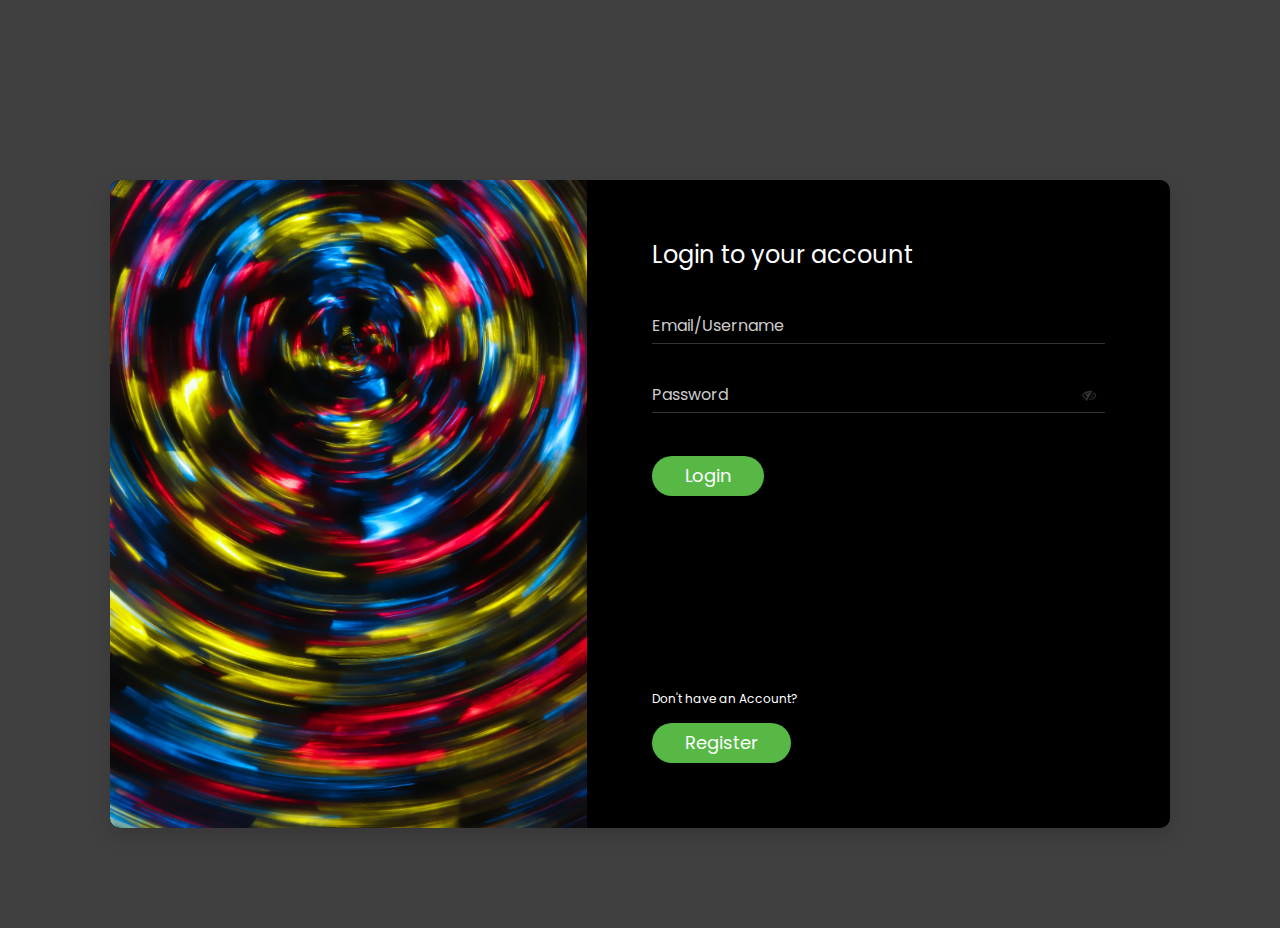
<file: project-web/index.html>
<!DOCTYPE html>
<html lang="en">

<head>
    <!-- Required meta tags-->
    <meta charset="UTF-8">
    <meta name="viewport" content="width=device-width, initial-scale=1, shrink-to-fit=no">
    <meta name="description" content="Colorlib Templates">
    <meta name="author" content="Colorlib">
    <meta name="keywords" content="Colorlib Templates">

    <!-- Title Page-->
    <title>ArtInc Login</title>

    <!-- Icons font CSS-->
    <link href="vendor/mdi-font/css/material-design-iconic-font.min.css" rel="stylesheet" media="all">
    <link href="vendor/font-awesome-4.7/css/font-awesome.min.css" rel="stylesheet" media="all">
    <!-- Font special for pages-->
    <link href="https://fonts.googleapis.com/css?family=Poppins:100,100i,200,200i,300,300i,400,400i,500,500i,600,600i,700,700i,800,800i,900,900i" rel="stylesheet">

    <!-- Vendor CSS-->
    <link href="vendor/select2/select2.min.css" rel="stylesheet" media="all">
    <link href="vendor/datepicker/daterangepicker.css" rel="stylesheet" media="all">

    <!--Password CSS-->
    <script src="./projectscript.js"></script>


    <!-- Main CSS-->
    <link href="css/main.css" rel="stylesheet" media="all">

</head>

<body>
    <div id="fb-root"></div>
<script async defer crossorigin="anonymous" src="https://connect.facebook.net/en_GB/sdk.js#xfbml=1&version=v9.0&appId=300174691421584&autoLogAppEvents=1" nonce="N3fipOV1"></script>
    <div class="page-wrapper bg-grey p-t-180 p-b-100 font-poppins">  <!--bg-gra-01-->
        <div class="wrapper wrapper--w960">
            <div class="card card-3">
                <div class="card-heading"></div>   <!--pic-->
                <div class="card-body">
                    <h2 class="title">Login to your account</h2>
                    
                        <div class="input-group">
                            <input class="input--style-3" type="email" placeholder="Email/Username" name="email" id="username_login">
                        </div>

                        <div class="input-group" id="show_hide_password">
                          <input class="form-control input--style-3" id="pwd_inline" type="password" placeholder="Password" name="password">
                          <div class="input-group-addon" id="pwd_hide_inline">
                            <a href=""><i class="fa fa-eye-slash" aria-hidden="true"></i></a>
                          </div>
                        </div>

                        <div class="p-t-10">
                            <button class="btn btn--pill btn--green" onclick="timelineopen()">Login</button>
                        </div>
                        

                    

                    <p>&nbsp;&nbsp;&nbsp;&nbsp;</p>
                    <p>&nbsp;&nbsp;&nbsp;&nbsp;</p>
                    <p>&nbsp;&nbsp;&nbsp;&nbsp;</p>
                    <p>&nbsp;&nbsp;&nbsp;&nbsp;</p>
                    <p>&nbsp;&nbsp;&nbsp;&nbsp;</p>
                    <p>&nbsp;&nbsp;&nbsp;&nbsp;</p>
                    <p>&nbsp;&nbsp;&nbsp;&nbsp;</p>
                    <p>&nbsp;&nbsp;&nbsp;&nbsp;</p>


                        <p class="or">Don't have an Account?</p>
                    <div class="container row text-right">
                        
                            <div class="p-t-10">
                                <button class="btn btn--pill btn--green"  onclick="regOpen();" >Register</button>
                            </div>
                        
                    </div>
                </div>
            </div>
        </div>
    </div>

    <!-- Jquery JS-->
    <script src="vendor/jquery/jquery.min.js"></script>
    <!-- Vendor JS-->
    <script src="vendor/select2/select2.min.js"></script>
    <script src="vendor/datepicker/moment.min.js"></script>
    <script src="vendor/datepicker/daterangepicker.js"></script>

    <!-- Main JS-->
    <script src="js/global.js"></script>



</body>

</html>
<!-- end document-->
</file>
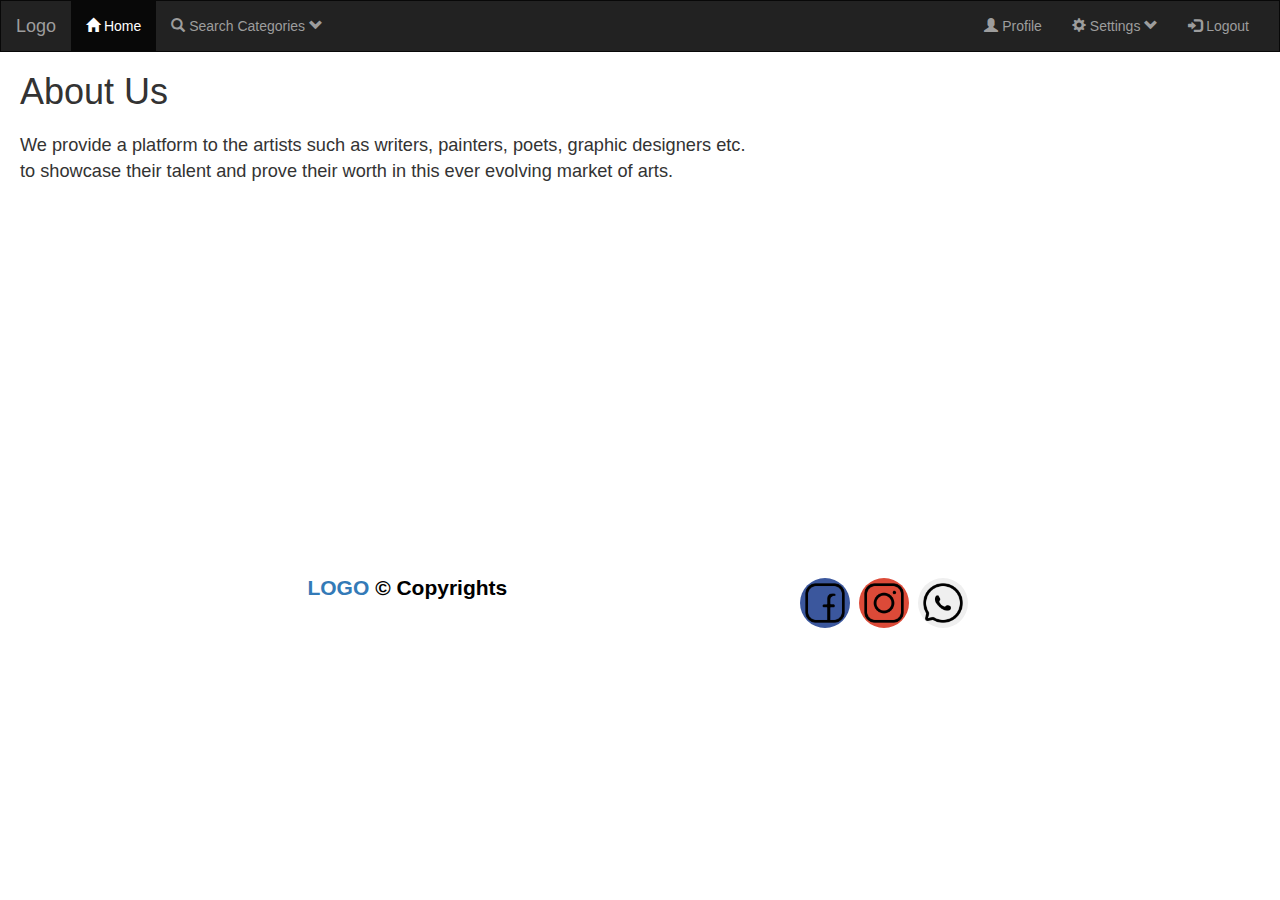
<file: project-web/AboutUs.html>
<!DOCTYPE html>
<html>
<head>
	<title>About Us</title>
  <meta charset="utf-8">
  <meta name="viewport" content="width=device-width, initial-scale=1">
  <link rel="stylesheet" href="https://maxcdn.bootstrapcdn.com/bootstrap/3.4.1/css/bootstrap.min.css">
  <script src="https://ajax.googleapis.com/ajax/libs/jquery/3.5.1/jquery.min.js"></script>
  <script src="https://maxcdn.bootstrapcdn.com/bootstrap/3.4.1/js/bootstrap.min.js"></script>
  <link rel="stylesheet" type="text/css" href="css/profile-page.css">
  <script type="text/javascript" src="./projectscript.js"></script>
  <script type="text/javascript" src="js/profile-page.js"></script>
</head>
<body>

        <nav class="navbar navbar-inverse">
  <div class="container-fluid">
    <div class="navbar-header">
      <button type="button" class="navbar-toggle" data-toggle="collapse" data-target="#myNavbar">
        <span class="icon-bar"></span>
        <span class="icon-bar"></span>
        <span class="icon-bar"></span>
      </button>
      <a class="navbar-brand" href="#">Logo</a>
    </div>
    <div class="collapse navbar-collapse" id="myNavbar">
      <ul class="nav navbar-nav">
        <li class="active"><a href="#"><span class="glyphicon glyphicon-home"></span> Home </a></li>

        <li class="searchcats"><a href="#"  onclick="showallcats();"><span class="glyphicon glyphicon-search"></span> Search Categories <span class="glyphicon glyphicon-chevron-down" id="downarr"></span></a>
          <div id="searchdropdown">
            <div class="dropdowninner">
              Literature <span class="glyphicon glyphicon-book"></span><br>
              <input type="checkbox" name="category"  value="books"> <label> Books</label><br>
              <input type="checkbox" name="category"  value="poetry"> <label> Poetry</label><br>
              <input type="checkbox" name="category"  value="short-stories"> <label> Short Stories</label><br>
              <input type="checkbox" name="category"  value="biographies"> <label> Biographies</label><br>


            </div>

            <div class="dropdowninner">
              Handicrafts <span class="glyphicon glyphicon-lamp"></span><br>
              <input type="checkbox" name="category"  value="pottery"> <label> Pottery</label><br>
              <input type="checkbox" name="category"  value="woodwork"> <label> Wood-work</label><br>
              <input type="checkbox" name="category"  value="stitching"> <label> Stitching</label><br>
              <input type="checkbox" name="category"  value="sculpting"> <label> Sculpting</label><br>


            </div>
            <div class="dropdowninner">
              Art <span class="glyphicon glyphicon-tint"></span><br>
              <input type="checkbox" name="category"  value="acrylics"> <label> Acrylics</label><br>
              <input type="checkbox" name="category"  value="water-paint"> <label> Water Paint</label><br>
              <input type="checkbox" name="category"  value="spray-paint"> <label> Spray Paint</label><br>
              <input type="checkbox" name="category"  value="oil-paint"> <label> Oil Paint</label><br>
              <input type="checkbox" name="category"  value="calligraphy"> <label> Calligraphy</label><br>


            </div>

            <div class="clear"></div>

            <div class="dropdowninner">
              Cinematography  <span class="glyphicon glyphicon-camera"></span><br>
              <input type="checkbox" name="category"  value="photography"> <label> Photography</label><br>
              <input type="checkbox" name="category"  value="videography"> <label> Videography</label><br>



            </div>
             <div class="dropdowninner">

              Graphics <span class="glyphicon glyphicon-hd-video"></span><br>
              <input type="checkbox" name="category"  value="animations"> <label> Animations</label><br>
              <input type="checkbox" name="category"  value="logo"> <label> Logo</label><br>
              <input type="checkbox" name="category"  value="graphic-novels"> <label> Graphic-Novels</label><br>



            </div>
            <div class="dropdowninner">
              Pen-art <span class="glyphicon glyphicon-pencil"></span><br>
              <input type="checkbox" name="category"  value="drawing"> <label> Drawing</label><br>
              <input type="checkbox" name="category"  value="sketching"> <label> Sketching</label><br>
              <input type="checkbox" name="category"  value="comics"> <label> Comics</label><br>



            </div>

            <div class="clear"></div>
            <div class="dropdowninner" ><button id="searchbutton" onclick="categoriesSelect('category')"> Search <span class="glyphicon glyphicon-search"></span></button></div>

          </div>

        </li>
      </ul>
      <ul class="nav navbar-nav navbar-right">
        <li onclick="openProfile()"><a href="#" onclick="showsettings();"><span class="glyphicon glyphicon-user"></span> Profile</a></li>
        <li class="seacrhcats"><a href="#" onclick="showsettings();"><span class="glyphicon glyphicon-cog"></span> Settings <i class="glyphicon glyphicon-chevron-down"></i></a>
          <div id="settings">
            <div class="dropdowninner settings_drop">
              <div onclick="profileSetup();"><label><u>ProfileSetup</u></label></div>
              <div onclick="pwd_reset();"><label><u>ChangePassword</u></label></div>
              <div onclick="aboutus();"><label><u>AboutUs</u></label></div>
            </div>
          </div>
        </li>
        <li><a onclick="logout()" id="logoutbutton"><span class="glyphicon glyphicon-log-in"></span> Logout</a></li>


      </ul>
    </div>
  </div>
</nav>

	<div style="width: 100%; height: 475px;">

		<h1 style="margin: 20px; font-family: sans-serif;">
			About Us
		</h1>

    	<p style="margin: 20px; font-size: 1.3em; font-family: sans-serif;">
    		We provide a platform to the artists such as writers, painters, poets, graphic designers etc. </br> to showcase their talent
    		and prove their worth in this ever evolving market of arts.
		</p>
	</div>
    

	  <footer class="social-footer container-fluid text-center" style="margin-bottom: 0;">
        <div class="social-footer-left">
          <a href="#">LOGO</a>
          <span>&copy; Copyrights</span>
        </div>
        <div class="social-footer-icons">
          <div class="template-demo">
           <button type="button" class="btn btn-social-icon btn-facebook btn-rounded">
            <img src="personal/fb.png">
           </button>
           <button type="button" class="btn btn-social-icon btn-instagram btn-rounded">
            <img src="personal/insta.png">
           </button>
           <button type="button" class="btn btn-social-icon btn-whatsapp btn-rounded">
            <img src="personal/whatsapp.png">
           </button>
         </div>
        </div>
      </footer>

</body>
</html>
</file>
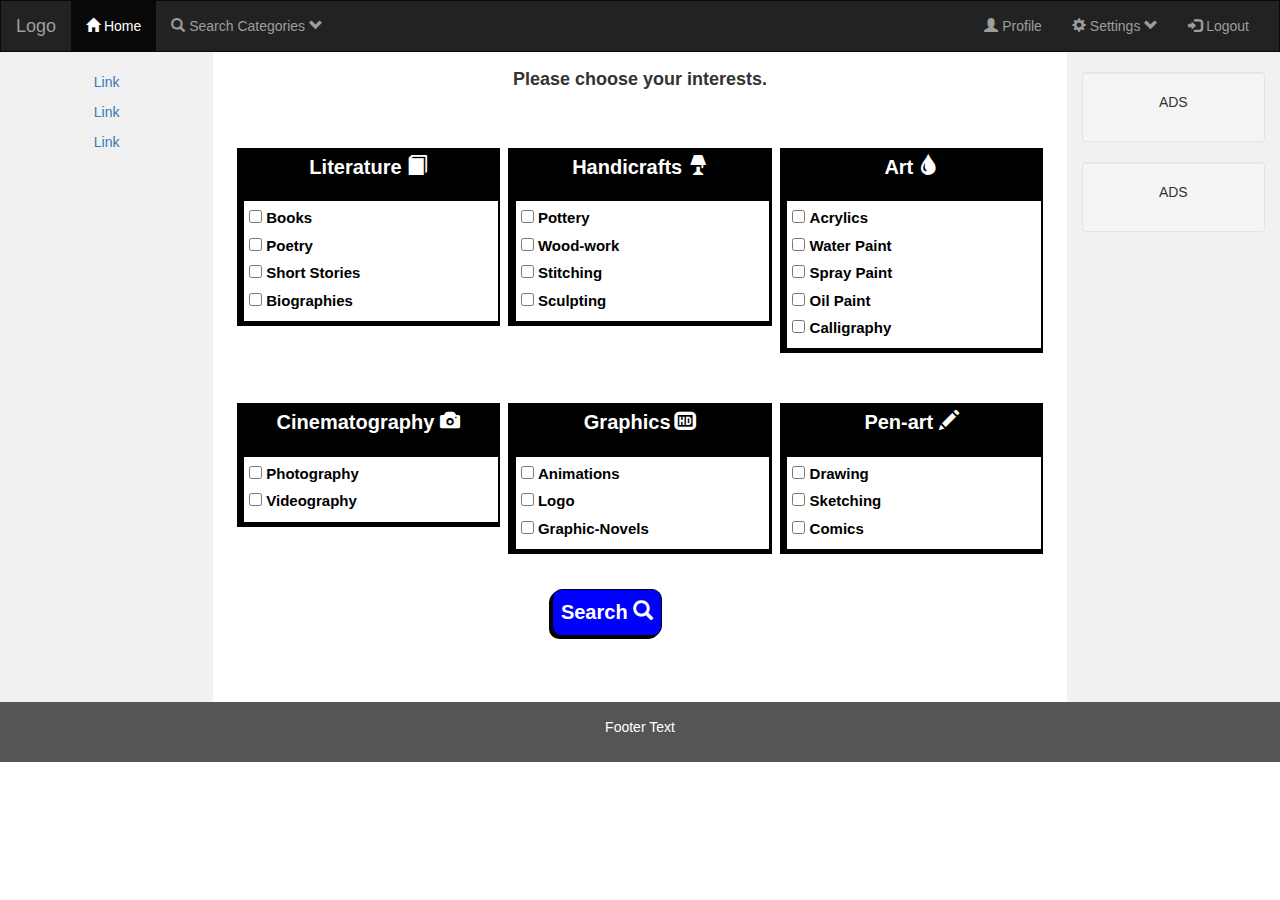
<file: project-web/choosecategories.html>
<!DOCTYPE html>
<html lang="en">
<head>
  <title>Choose your Favourites</title>
  <meta charset="utf-8">
  <meta name="viewport" content="width=device-width, initial-scale=1">
  <link rel="stylesheet" href="https://maxcdn.bootstrapcdn.com/bootstrap/3.4.1/css/bootstrap.min.css">
  <link rel="stylesheet" href="project.css">
  <script src="https://ajax.googleapis.com/ajax/libs/jquery/3.5.1/jquery.min.js"></script>
  <script type="text/javascript" src="projectscript.js"></script>
  <script src="https://maxcdn.bootstrapcdn.com/bootstrap/3.4.1/js/bootstrap.min.js"></script>
  
    
    
  
</head>
<body>

    <nav class="navbar navbar-inverse">
  <div class="container-fluid">
    <div class="navbar-header">
      <button type="button" class="navbar-toggle" data-toggle="collapse" data-target="#myNavbar">
        <span class="icon-bar"></span>
        <span class="icon-bar"></span>
        <span class="icon-bar"></span>
      </button>
      <a class="navbar-brand" href="#">Logo</a>
    </div>
    <div class="collapse navbar-collapse" id="myNavbar">
      <ul class="nav navbar-nav">
        <li class="active"><a href="#"><span class="glyphicon glyphicon-home"></span> Home </a></li>

        <li class="searchcats"><a href="#"  onclick="showallcats();"><span class="glyphicon glyphicon-search"></span> Search Categories <span class="glyphicon glyphicon-chevron-down" id="downarr"></span></a>
          <div id="searchdropdown">
            <div class="dropdowninner">
              Literature <span class="glyphicon glyphicon-book"></span><br>
              <input type="checkbox" name="category"  value="books"> <label> Books</label><br>
              <input type="checkbox" name="category"  value="poetry"> <label> Poetry</label><br>
              <input type="checkbox" name="category"  value="short-stories"> <label> Short Stories</label><br>
              <input type="checkbox" name="category"  value="biographies"> <label> Biographies</label><br>


            </div>

            <div class="dropdowninner">
              Handicrafts <span class="glyphicon glyphicon-lamp"></span><br>
              <input type="checkbox" name="category"  value="pottery"> <label> Pottery</label><br>
              <input type="checkbox" name="category"  value="woodwork"> <label> Wood-work</label><br>
              <input type="checkbox" name="category"  value="stitching"> <label> Stitching</label><br>
              <input type="checkbox" name="category"  value="sculpting"> <label> Sculpting</label><br>


            </div>
            <div class="dropdowninner">
              Art <span class="glyphicon glyphicon-tint"></span><br>
              <input type="checkbox" name="category"  value="acrylics"> <label> Acrylics</label><br>
              <input type="checkbox" name="category"  value="water-paint"> <label> Water Paint</label><br>
              <input type="checkbox" name="category"  value="spray-paint"> <label> Spray Paint</label><br>
              <input type="checkbox" name="category"  value="oil-paint"> <label> Oil Paint</label><br>
              <input type="checkbox" name="category"  value="calligraphy"> <label> Calligraphy</label><br>


            </div>

            <div class="clear"></div>

            <div class="dropdowninner">
              Cinematography  <span class="glyphicon glyphicon-camera"></span><br>
              <input type="checkbox" name="category"  value="photography"> <label> Photography</label><br>
              <input type="checkbox" name="category"  value="videography"> <label> Videography</label><br>



            </div>
             <div class="dropdowninner">

              Graphics <span class="glyphicon glyphicon-hd-video"></span><br>
              <input type="checkbox" name="category"  value="animations"> <label> Animations</label><br>
              <input type="checkbox" name="category"  value="logo"> <label> Logo</label><br>
              <input type="checkbox" name="category"  value="graphic-novels"> <label> Graphic-Novels</label><br>



            </div>
            <div class="dropdowninner">
              Pen-art <span class="glyphicon glyphicon-pencil"></span><br>
              <input type="checkbox" name="category"  value="drawing"> <label> Drawing</label><br>
              <input type="checkbox" name="category"  value="sketching"> <label> Sketching</label><br>
              <input type="checkbox" name="category"  value="comics"> <label> Comics</label><br>



            </div>

            <div class="clear"></div>
            <div class="dropdowninner" ><button id="searchbutton" onclick="categoriesSelect('category')"> Search <span class="glyphicon glyphicon-search"></span></button></div>

          </div>

        </li>
      </ul>
      <ul class="nav navbar-nav navbar-right">
        <li onclick="openProfile()"><a href="#" onclick="showsettings();"><span class="glyphicon glyphicon-user"></span> Profile</a></li>
        <li class="seacrhcats"><a href="#" onclick="showsettings();"><span class="glyphicon glyphicon-cog"></span> Settings <i class="glyphicon glyphicon-chevron-down"></i></a>
          <div id="settings">
            <div class="dropdowninner settings_drop">
              <div onclick="profileSetup();"><label><u>ProfileSetup</u></label></div>
              <div onclick="pwd_reset();"><label><u>ChangePassword</u></label></div>
              <div onclick="aboutus();"><label><u>AboutUs</u></label></div>
            </div>
          </div>
        </li>
        <li><a onclick="logout()" id="logoutbutton"><span class="glyphicon glyphicon-log-in"></span> Logout</a></li>


      </ul>
    </div>
  </div>
</nav>
  
<div class="container-fluid text-center">    
  <div class="row content">
    <div class="col-sm-2 sidenav">
      <p><a href="#">Link</a></p>
      <p><a href="#">Link</a></p>
      <p><a href="#">Link</a></p>
    </div>
    <div class="col-sm-8 text-left">
      <div id="chooseCategories">Please choose your interests.</div>
    
            <div class="categorychoosemenu">
              
              Literature <span class="glyphicon glyphicon-book"></span><br>
              <div class="subcategorymenu">
              <input type="checkbox" name= "categorychoose"  value="books"> <label> Books</label><br>
              <input type="checkbox" name= "categorychoose"  value="poetry"> <label> Poetry</label><br>
              <input type="checkbox" name= "categorychoose"  value="short-stories"> <label> Short Stories</label><br>
              <input type="checkbox" name= "categorychoose"  value="biographies"> <label> Biographies</label><br>
              </div>

            </div>
            
            <div class="categorychoosemenu">
              Handicrafts <span class="glyphicon glyphicon-lamp"></span><br>
              <div class="subcategorymenu">
              <input type="checkbox" name= "categorychoose"  value="pottery"> <label> Pottery</label><br>
              <input type="checkbox" name= "categorychoose"  value="woodwork"> <label> Wood-work</label><br>
              <input type="checkbox" name= "categorychoose"  value="stitching"> <label> Stitching</label><br>
              <input type="checkbox" name= "categorychoose"  value="sculpting"> <label> Sculpting</label><br>
              </div>

            </div>
            <div class="categorychoosemenu">
              Art <span class="glyphicon glyphicon-tint"></span><br>
              <div class="subcategorymenu">
              <input type="checkbox" name= "categorychoose"  value="acrylics"> <label> Acrylics</label><br>
              <input type="checkbox" name= "categorychoose"  value="water-paint"> <label> Water Paint</label><br>
              <input type="checkbox" name= "categorychoose"  value="spray-paint"> <label> Spray Paint</label><br>
              <input type="checkbox" name= "categorychoose"  value="oil-paint"> <label> Oil Paint</label><br>
              <input type="checkbox" name= "categorychoose"  value="calligraphy"> <label> Calligraphy</label><br>
              </div>

            </div>
           
            <div class="clear"></div>
            
            <div class="categorychoosemenu">
              Cinematography  <span class="glyphicon glyphicon-camera"></span><br>
              <div class="subcategorymenu">
              <input type="checkbox" name= "categorychoose"  value="photography"> <label> Photography</label><br>
              <input type="checkbox" name= "categorychoose"  value="videography"> <label> Videography</label><br>
              </div>
              

            </div>
             <div class="categorychoosemenu">
              

              Graphics <span class="glyphicon glyphicon-hd-video"></span><br>
              <div class="subcategorymenu">
              <input type="checkbox" name= "categorychoose"  value="animations"> <label> Animations</label><br>
              <input type="checkbox" name= "categorychoose"  value="logo"> <label> Logo</label><br>
              <input type="checkbox" name= "categorychoose"  value="graphic-novels"> <label> Graphic-Novels</label><br>
              
              </div>

            </div>
            <div class="categorychoosemenu">
              Pen-art <span class="glyphicon glyphicon-pencil"></span><br>
              <div class="subcategorymenu">
              <input type="checkbox" name= "categorychoose"  value="drawing"> <label> Drawing</label><br>
              <input type="checkbox" name= "categorychoose"  value="sketching"> <label> Sketching</label><br>
              <input type="checkbox" name= "categorychoose"  value="comics"> <label> Comics</label><br>
            </div>
              
              

            </div>
            
            <div class="clear"></div>
            <div class="categorychoosemenu" id="ccmbuttondiv" ><button id="ccmbutton" onclick="categoriesSelect('categorychoose')"> Search <span class="glyphicon glyphicon-search"></span></button></div>
            
          </div> 
      
      
    <div class="col-sm-2 sidenav">
      <div class="well">
        <p>ADS</p>
      </div>
      <div class="well">
        <p>ADS</p>
      </div>
    </div>
  </div>
</div>

<footer class="container-fluid text-center">
  <p>Footer Text</p>
</footer>

</body>
</html>
</file>
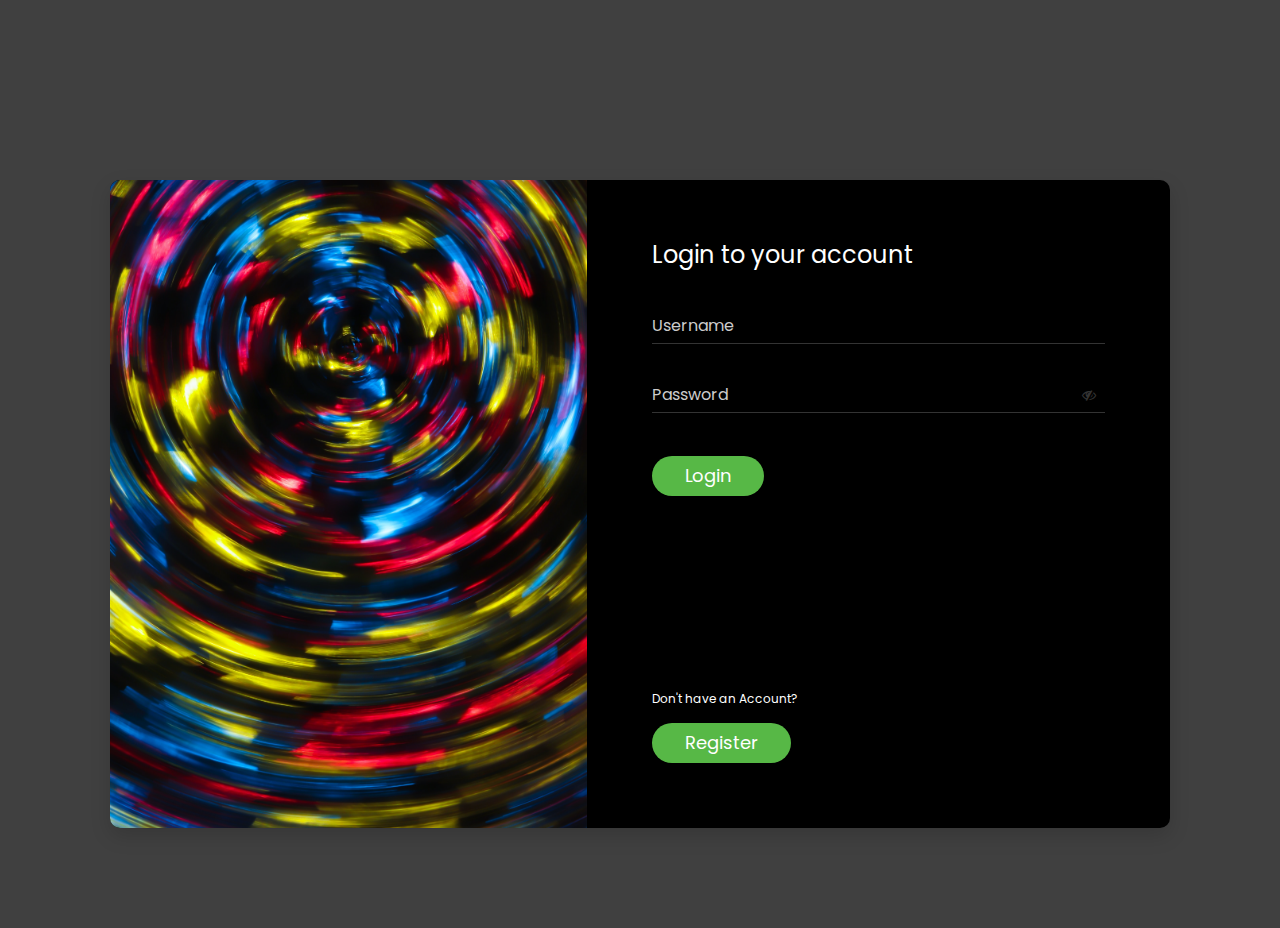
<file: project-web/login.html>
<!DOCTYPE html>
<html lang="en">

<head>
    <!-- Required meta tags-->
    <meta charset="UTF-8">
    <meta name="viewport" content="width=device-width, initial-scale=1, shrink-to-fit=no">
    <meta name="description" content="Colorlib Templates">
    <meta name="author" content="Colorlib">
    <meta name="keywords" content="Colorlib Templates">

    <!-- Title Page-->
    <title>ArtInc Login</title>

    <!-- Icons font CSS-->
    <link href="vendor/mdi-font/css/material-design-iconic-font.min.css" rel="stylesheet" media="all">
    <link href="vendor/font-awesome-4.7/css/font-awesome.min.css" rel="stylesheet" media="all">
    <!-- Font special for pages-->
    <link href="https://fonts.googleapis.com/css?family=Poppins:100,100i,200,200i,300,300i,400,400i,500,500i,600,600i,700,700i,800,800i,900,900i" rel="stylesheet">

    <!-- Vendor CSS-->
    <link href="vendor/select2/select2.min.css" rel="stylesheet" media="all">
    <link href="vendor/datepicker/daterangepicker.css" rel="stylesheet" media="all">

    <!--Password CSS-->
    <script src="./projectscript.js"></script>


    <!-- Main CSS-->
    <link href="css/main.css" rel="stylesheet" media="all">

</head>

<body>
    <div id="fb-root"></div>
<script async defer crossorigin="anonymous" src="https://connect.facebook.net/en_GB/sdk.js#xfbml=1&version=v9.0&appId=300174691421584&autoLogAppEvents=1" nonce="N3fipOV1"></script>
    <div class="page-wrapper bg-grey p-t-180 p-b-100 font-poppins">  <!--bg-gra-01-->
        <div class="wrapper wrapper--w960">
            <div class="card card-3">
                <div class="card-heading"></div>   <!--pic-->
                <div class="card-body">
                    <h2 class="title">Login to your account</h2>
                    
                        <div class="input-group">
                            <input class="input--style-3" type="email" placeholder="Username" name="email" id="username_login">
                        </div>

                        <div class="input-group" id="show_hide_password">
                          <input class="form-control input--style-3" id="pwd_inline" type="password" placeholder="Password" name="password">
                          <div class="input-group-addon" id="pwd_hide_inline">
                            <a href=""><i class="fa fa-eye-slash" aria-hidden="true"></i></a>
                          </div>
                        </div>

                        <div class="p-t-10">
                            <button class="btn btn--pill btn--green" onclick="timelineopen()">Login</button>
                        </div>
                        

                    

                    <p>&nbsp;&nbsp;&nbsp;&nbsp;</p>
                    <p>&nbsp;&nbsp;&nbsp;&nbsp;</p>
                    <p>&nbsp;&nbsp;&nbsp;&nbsp;</p>
                    <p>&nbsp;&nbsp;&nbsp;&nbsp;</p>
                    <p>&nbsp;&nbsp;&nbsp;&nbsp;</p>
                    <p>&nbsp;&nbsp;&nbsp;&nbsp;</p>
                    <p>&nbsp;&nbsp;&nbsp;&nbsp;</p>
                    <p>&nbsp;&nbsp;&nbsp;&nbsp;</p>


                        <p class="or">Don't have an Account?</p>
                    <div class="container row text-right">
                        
                            <div class="p-t-10">
                                <button class="btn btn--pill btn--green"  onclick="regOpen();" >Register</button>
                            </div>
                        
                    </div>
                </div>
            </div>
        </div>
    </div>

    <!-- Jquery JS-->
    <script src="vendor/jquery/jquery.min.js"></script>
    <!-- Vendor JS-->
    <script src="vendor/select2/select2.min.js"></script>
    <script src="vendor/datepicker/moment.min.js"></script>
    <script src="vendor/datepicker/daterangepicker.js"></script>

    <!-- Main JS-->
    <script src="js/global.js"></script>



</body>

</html>
<!-- end document-->
</file>
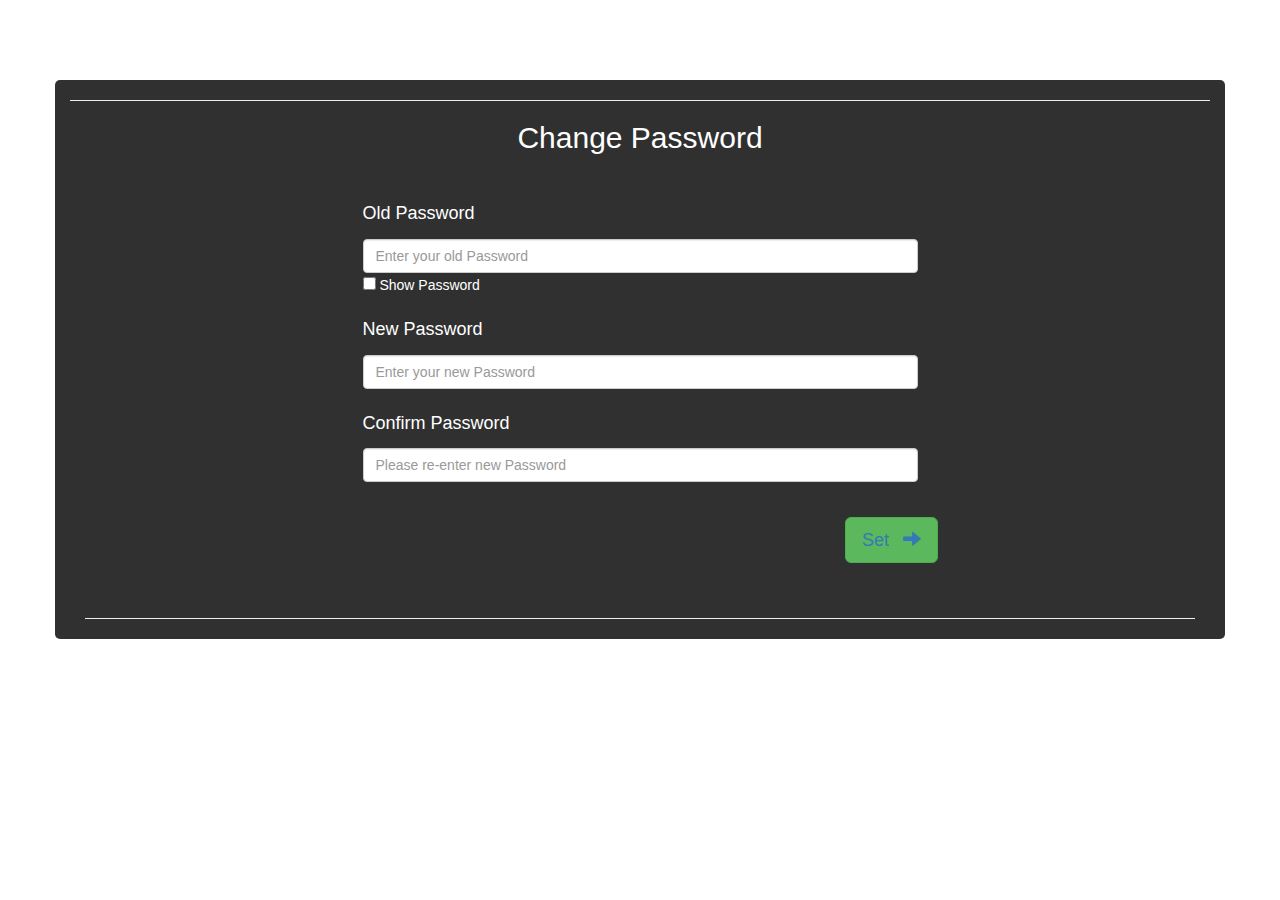
<file: project-web/passwordReset.html>
<!doctype HTML>

<head>
  <meta charset="utf-8">
    <title>Change Your Password</title>
    <meta name="viewport" content="width=device-width, initial-scale=1">
    <link rel="stylesheet" href="https://maxcdn.bootstrapcdn.com/bootstrap/3.4.1/css/bootstrap.min.css">
    <script src="https://ajax.googleapis.com/ajax/libs/jquery/3.5.1/jquery.min.js"></script>
    <script src="https://maxcdn.bootstrapcdn.com/bootstrap/3.4.1/js/bootstrap.min.js"></script>
    <script src="projectscript.js"></script>

    <!-- Icons font CSS-->
    <link href="vendor/mdi-font/css/material-design-iconic-font.min.css" rel="stylesheet" media="all">
    <link rel="stylesheet" href= "https://cdnjs.cloudflare.com/ajax/libs/font-awesome/4.7.0/css/font-awesome.min.css">
    <style>
      .input-group{
        position: relative;
      }

      .container{
        background-color: #303030;
        color: white;
        border-radius: 5px;
      }

      button.next{
        font-size: large;
      }



      @media only screen and (max-width: 768px) {
      /* For mobile phones: */
      [class*="col-"] {
        width: 100%;
        }

      /*.container{
        width: 100%;
        height: 100%;
      }*/
      }
    </style>
    <script>
      function passwordToggle() {
        var x = document.getElementById("old_pwd");
        if (x.type === "password") {
          x.type = "text";
        } else {
          x.type = "password";
        }
      }

      function timeline(){
      	window.open("./timeline.html", "_self");
      }
    </script>
</head>

<body>

<div><br>&nbsp;<br><br><br></div>

<div class="container">
  <div class="col-xs-12">&nbsp;</div>
  <hr>

  <div class="text-center">
    <h2>Change Password</h2>
    <p>&nbsp;</p>
  </div>

  <div class="row justify-content-center">
    <div class="col-xs-2 col-md-3"></div>
    <div class="form-group col-xs-8 col-md-6">
      <label for="name_on_card"><h4>Old Password</h4></label>
      <input type="password" class="form-control" id="old_pwd" placeholder="Enter your old Password">
      <input type="checkbox" onclick="passwordToggle()"> Show Password
    </div>
    <div class="col-xs-2 col-md-3"></div>
  </div>

  <div class="row justify-content-center">
    <div class="col-xs-2 col-md-3"></div>
    <div class="form-group col-xs-8 col-md-6">
      <label for="name_on_card"><h4>New Password</h4></label>
      <input type="password" class="form-control" id="new_pwd" placeholder="Enter your new Password">
    </div>
    <div class="col-xs-2 col-md-3"></div>
  </div>

  <div class="row justify-content-center">
    <div class="col-xs-2 col-md-3"></div>
    <div class="form-group col-xs-8 col-md-6">
      <label for="name_on_card"><h4>Confirm Password</h4></label>
      <input type="password" class="form-control" id="new_pwd_confirm" placeholder="Please re-enter new Password">
    </div>
    <div class="col-xs-2 col-md-3"></div>
  </div>


    <div class="col-xs-12">&nbsp;</div>
    <div class="col-xs-7 col-md-8"></div>
    <div class="form-group col-xs-3 col-md-2">
      <button class="btn btn-lg btn-success next" type="submit"><a onclick="resetPassword();">Set&ensp; <i class="glyphicon glyphicon-arrow-right
"></i></a></button>
    </div>
    <div class="col-xs-2 col-md-2"></div>



    <div class="col-xs-12">&nbsp;<hr></div>




  </div>





</body>
</file>
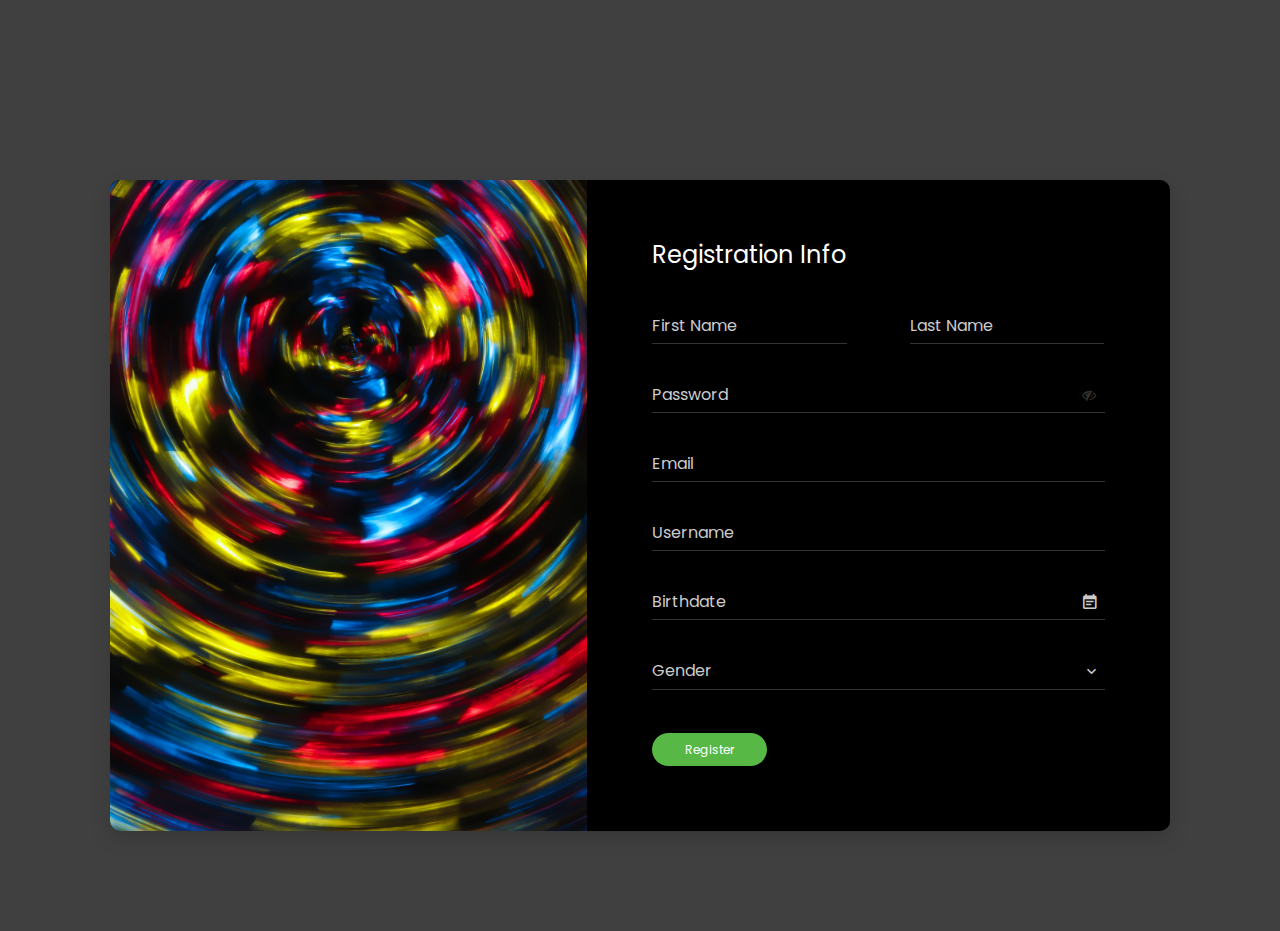
<file: project-web/register.html>
<!DOCTYPE html>
<html lang="en">

<head>
    <!-- Required meta tags-->
    <meta charset="UTF-8">
    <meta name="viewport" content="width=device-width, initial-scale=1, shrink-to-fit=no">
    <meta name="description" content="Colorlib Templates">
    <meta name="author" content="Colorlib">
    <meta name="keywords" content="Colorlib Templates">

    <!-- Title Page-->
    <title>ArtInc Resgitration</title>

    <!-- Icons font CSS-->
    <link href="vendor/mdi-font/css/material-design-iconic-font.min.css" rel="stylesheet" media="all">
    <link href="vendor/font-awesome-4.7/css/font-awesome.min.css" rel="stylesheet" media="all">
    <!-- Font special for pages-->
    <link href="https://fonts.googleapis.com/css?family=Poppins:100,100i,200,200i,300,300i,400,400i,500,500i,600,600i,700,700i,800,800i,900,900i" rel="stylesheet">

    <!-- Vendor CSS-->
    <link href="vendor/select2/select2.min.css" rel="stylesheet" media="all">
    <link href="vendor/datepicker/daterangepicker.css" rel="stylesheet" media="all">

    <!--Password CSS-->
    <script src="./projectscript.js"></script>


    <!-- Main CSS-->
    <link href="css/main.css" rel="stylesheet" media="all">

</head>

<body>
    <div class="page-wrapper bg-grey p-t-180 p-b-100 font-poppins">  <!--bg-gra-01-->
        <div class="wrapper wrapper--w960">
            <div class="card card-3">
                <div class="card-heading"></div>   <!--pic-->
                <div class="card-body">
                    <h2 class="title">Registration Info</h2>
                    

                        <div class="">
                            <input class="input--style-3 input-group" id="inline" type="text" placeholder="First Name" name="fname">
                            <input class="input--style-3 input-group in_margin" id="inline" type="text" placeholder="Last Name" name="fname">
                        </div>

                        <div class="input-group" id="show_hide_password">
                          <input class="form-control input--style-3" id="pwd_inline" type="password" placeholder="Password" name="password">
                          <div class="input-group-addon" id="pwd_hide_inline">
                            <a href=""><i class="fa fa-eye-slash" aria-hidden="true"></i></a>
                          </div>
                        </div>

                        <div class="input-group">
                            <input class="input--style-3" type="email" placeholder="Email" name="email" id="email">
                        </div>
                        <div class="input-group">
                            <input class="input--style-3" type="text" placeholder="Username" name="username" id="username">
                        </div>
                        <div class="input-group">
                            <input class="input--style-3 js-datepicker" type="text" placeholder="Birthdate" name="birthday" id="dob">
                            <i class="zmdi zmdi-calendar-note input-icon js-btn-calendar"></i>
                        </div>
                        <div class="input-group">
                            <div class="rs-select2 js-select-simple select--no-search">
                                <select name="gender" id="gender">
                                    <option disabled="disabled" selected="selected">Gender</option>
                                    <option>Male</option>
                                    <option>Female</option>
                                    <option>Other</option>
                                </select>
                                <div class="select-dropdown"></div>
                            </div>
                        </div>


                        <div class="p-t-10">
                            <button class="btn btn--pill btn--green" id="reg-btn" onclick="regButton()">Register</button>
                        </div>
                    
                </div>
            </div>
        </div>
    </div>

    <!-- Jquery JS-->
    <script src="vendor/jquery/jquery.min.js"></script>
    <!-- Vendor JS-->
    <script src="vendor/select2/select2.min.js"></script>
    <script src="vendor/datepicker/moment.min.js"></script>
    <script src="vendor/datepicker/daterangepicker.js"></script>

    <!-- Main JS-->
    <script src="js/global.js"></script>




</body>

</html>
<!-- end document-->
</file>
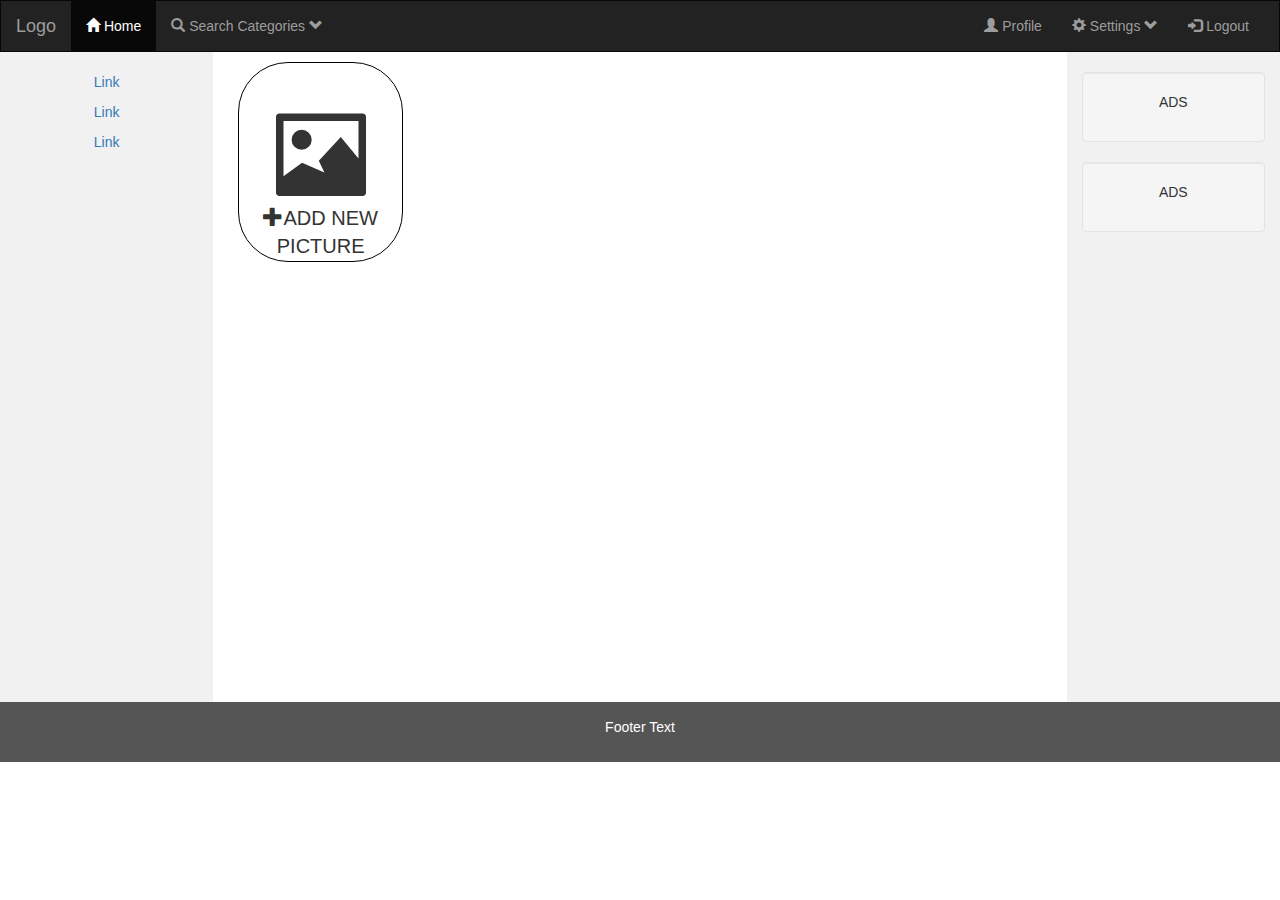
<file: project-web/timeline.html>
<!DOCTYPE html>
<html lang="en">
<head>
  <title>Timeline</title>
  <meta charset="utf-8">
  <meta name="viewport" content="width=device-width, initial-scale=1">
  <link rel="stylesheet" href="https://maxcdn.bootstrapcdn.com/bootstrap/3.4.1/css/bootstrap.min.css">
  <link rel="stylesheet" href="project.css">
  <script src="https://ajax.googleapis.com/ajax/libs/jquery/3.5.1/jquery.min.js"></script>
  <script type="text/javascript" src="projectscript.js"></script>
  <script src="https://maxcdn.bootstrapcdn.com/bootstrap/3.4.1/js/bootstrap.min.js"></script>




</head>
<body>

    <nav class="navbar navbar-inverse">
  <div class="container-fluid">
    <div class="navbar-header">
      <button type="button" class="navbar-toggle" data-toggle="collapse" data-target="#myNavbar">
        <span class="icon-bar"></span>
        <span class="icon-bar"></span>
        <span class="icon-bar"></span>
      </button>
      <a class="navbar-brand" href="#">Logo</a>
    </div>
    <div class="collapse navbar-collapse" id="myNavbar">
      <ul class="nav navbar-nav">
        <li class="active"><a href="#"><span class="glyphicon glyphicon-home"></span> Home </a></li>

        <li class="searchcats"><a href="#"  onclick="showallcats();"><span class="glyphicon glyphicon-search"></span> Search Categories <span class="glyphicon glyphicon-chevron-down" id="downarr"></span></a>
          <div id="searchdropdown">
            <div class="dropdowninner">
              Literature <span class="glyphicon glyphicon-book"></span><br>
              <input type="checkbox" name="category"  value="books"> <label> Books</label><br>
              <input type="checkbox" name="category"  value="poetry"> <label> Poetry</label><br>
              <input type="checkbox" name="category"  value="short-stories"> <label> Short Stories</label><br>
              <input type="checkbox" name="category"  value="biographies"> <label> Biographies</label><br>


            </div>

            <div class="dropdowninner">
              Handicrafts <span class="glyphicon glyphicon-lamp"></span><br>
              <input type="checkbox" name="category"  value="pottery"> <label> Pottery</label><br>
              <input type="checkbox" name="category"  value="woodwork"> <label> Wood-work</label><br>
              <input type="checkbox" name="category"  value="stitching"> <label> Stitching</label><br>
              <input type="checkbox" name="category"  value="sculpting"> <label> Sculpting</label><br>


            </div>
            <div class="dropdowninner">
              Art <span class="glyphicon glyphicon-tint"></span><br>
              <input type="checkbox" name="category"  value="acrylics"> <label> Acrylics</label><br>
              <input type="checkbox" name="category"  value="water-paint"> <label> Water Paint</label><br>
              <input type="checkbox" name="category"  value="spray-paint"> <label> Spray Paint</label><br>
              <input type="checkbox" name="category"  value="oil-paint"> <label> Oil Paint</label><br>
              <input type="checkbox" name="category"  value="calligraphy"> <label> Calligraphy</label><br>


            </div>

            <div class="clear"></div>

            <div class="dropdowninner">
              Cinematography  <span class="glyphicon glyphicon-camera"></span><br>
              <input type="checkbox" name="category"  value="photography"> <label> Photography</label><br>
              <input type="checkbox" name="category"  value="videography"> <label> Videography</label><br>



            </div>
             <div class="dropdowninner">

              Graphics <span class="glyphicon glyphicon-hd-video"></span><br>
              <input type="checkbox" name="category"  value="animations"> <label> Animations</label><br>
              <input type="checkbox" name="category"  value="logo"> <label> Logo</label><br>
              <input type="checkbox" name="category"  value="graphic-novels"> <label> Graphic-Novels</label><br>



            </div>
            <div class="dropdowninner">
              Pen-art <span class="glyphicon glyphicon-pencil"></span><br>
              <input type="checkbox" name="category"  value="drawing"> <label> Drawing</label><br>
              <input type="checkbox" name="category"  value="sketching"> <label> Sketching</label><br>
              <input type="checkbox" name="category"  value="comics"> <label> Comics</label><br>



            </div>

            <div class="clear"></div>
            <div class="dropdowninner" ><button id="searchbutton" onclick="categoriesSelect('category')"> Search <span class="glyphicon glyphicon-search"></span></button></div>

          </div>

        </li>
      </ul>
      <ul class="nav navbar-nav navbar-right">
        <li onclick="openProfile()"><a href="#" onclick="showsettings();"><span class="glyphicon glyphicon-user"></span> Profile</a></li>
        <li class="seacrhcats"><a href="#" onclick="showsettings();"><span class="glyphicon glyphicon-cog"></span> Settings <i class="glyphicon glyphicon-chevron-down"></i></a>
          <div id="settings">
            <div class="dropdowninner settings_drop">
              <div onclick="profileSetup();"><label><u>ProfileSetup</u></label></div>
              <div onclick="pwd_reset();"><label><u>ChangePassword</u></label></div>
              <div onclick="aboutus();"><label><u>AboutUs</u></label></div>
            </div>
          </div>
        </li>
        <li><a onclick="logout()" id="logoutbutton"><span class="glyphicon glyphicon-log-in"></span> Logout</a></li>


      </ul>
    </div>
  </div>
</nav>

<div class="container-fluid text-center">
  <div class="row content">
    <div class="col-sm-2 sidenav">
      <p><a href="#">Link</a></p>
      <p><a href="#">Link</a></p>
      <p><a href="#">Link</a></p>
    </div>
    <div class="col-sm-8 text-left" id="contentDisplayArea">
      <div id="selectedpost">
        <div id="closeselectedpost" onclick="closeselectedpost()"><span class="glyphicon glyphicon-remove"></span></div>
        <div id="addtofav" onclick="addToFav()"><span class="glyphicon glyphicon-heart-empty"></span></div>
        <div class="clear"></div>
        <div id="pictureselectedpost"></div>
        <div id="captionselectedpost" class="dataselectedpost"><b>CAPTION: </b></div>

        <div id="descriptionselectedpost" class="dataselectedpost"><b>DESCRIPTION: </b></div>
        <div class="similardata">
        <div id="usernameselectedpost" class="dataselectedpost"><b>USERNAME: </b></div>
        <div id="contactselectedpost" class="dataselectedpost"><b>CONTACT: </b></div>
      </div>
      <div class="clear"></div>
      <div class="similardata">

        <div id="dateselectedpost" class="dataselectedpost"><b>DATE: </b></div>
        <div id="regionselectedpost" class="dataselectedpost"><b>REGION: </b></div>
      </div>
      </div>

      <div class="content-picture">

        <div class="content-picture-text" onclick="openupload()">
        <span id="newcontentpicture" class="glyphicon glyphicon-picture"></span><br>
        <span class="glyphicon glyphicon-plus"></span>ADD NEW PICTURE</div>


      </div>

      <script type="text/javascript">timelineExec()</script>


    </div>
    <div class="col-sm-2 sidenav">
      <div class="well">
        <p>ADS</p>
      </div>
      <div class="well">
        <p>ADS</p>
      </div>
    </div>
  </div>
</div>

<footer class="container-fluid text-center">
  <p>Footer Text</p>
</footer>

</body>
</html>
</file>
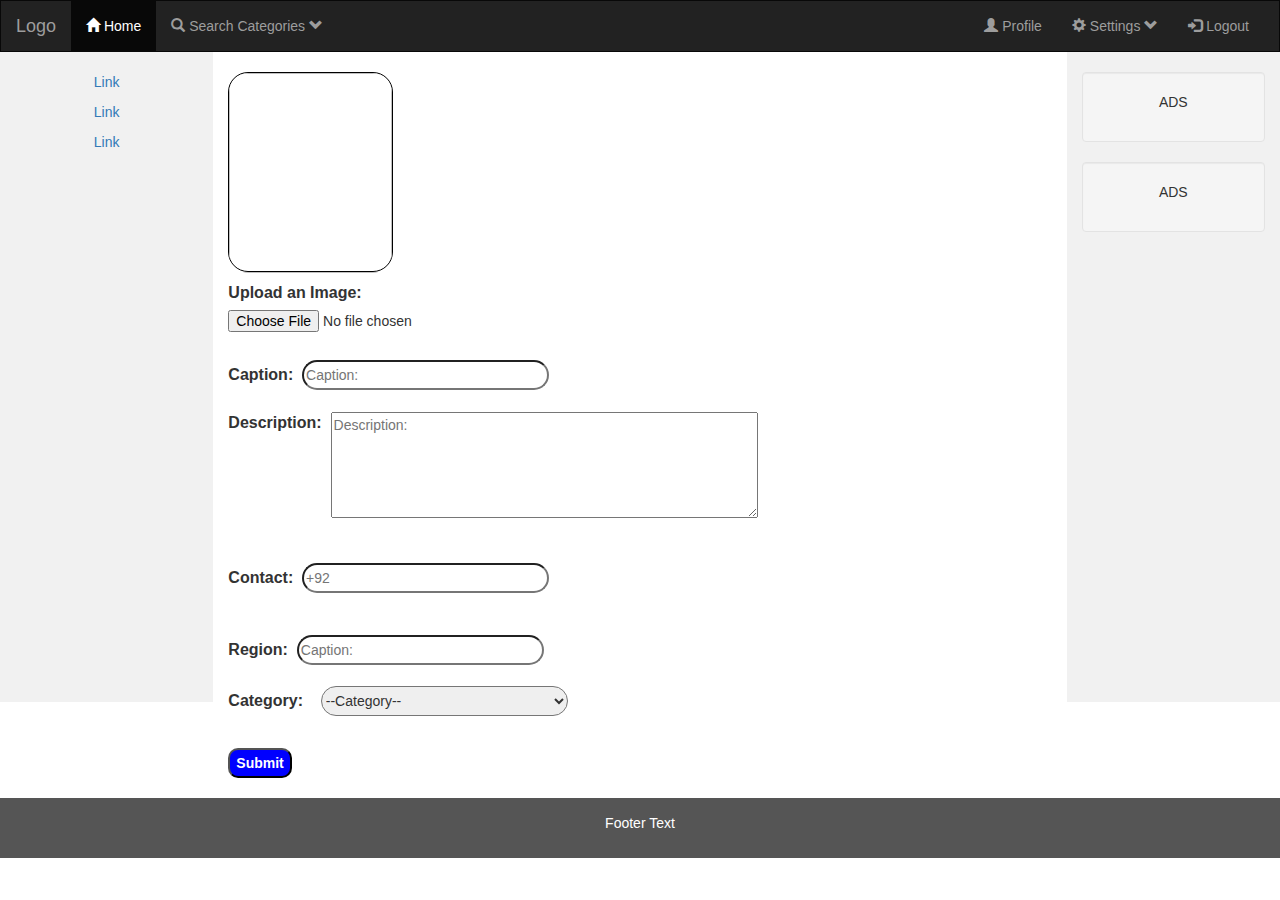
<file: project-web/upload.html>
<!DOCTYPE html>
<html lang="en">
<head>
  <title>Upload</title>
  <meta charset="utf-8">
  <meta name="viewport" content="width=device-width, initial-scale=1">
  <link rel="stylesheet" href="https://maxcdn.bootstrapcdn.com/bootstrap/3.4.1/css/bootstrap.min.css">
  <link rel="stylesheet" href="project.css">
  <script src="https://ajax.googleapis.com/ajax/libs/jquery/3.5.1/jquery.min.js"></script>
  <script type="text/javascript" src="projectscript.js"></script>
  <script src="https://maxcdn.bootstrapcdn.com/bootstrap/3.4.1/js/bootstrap.min.js"></script>




</head>
<body>

    <nav class="navbar navbar-inverse">
  <div class="container-fluid">
    <div class="navbar-header">
      <button type="button" class="navbar-toggle" data-toggle="collapse" data-target="#myNavbar">
        <span class="icon-bar"></span>
        <span class="icon-bar"></span>
        <span class="icon-bar"></span>
      </button>
      <a class="navbar-brand" href="#">Logo</a>
    </div>
    <div class="collapse navbar-collapse" id="myNavbar">
      <ul class="nav navbar-nav">
        <li class="active"><a href="#"><span class="glyphicon glyphicon-home"></span> Home </a></li>

        <li class="searchcats"><a href="#"  onclick="showallcats();"><span class="glyphicon glyphicon-search"></span> Search Categories <span class="glyphicon glyphicon-chevron-down" id="downarr"></span></a>
          <div id="searchdropdown">
            <div class="dropdowninner">
              Literature <span class="glyphicon glyphicon-book"></span><br>
              <input type="checkbox" name="category"  value="books"> <label> Books</label><br>
              <input type="checkbox" name="category"  value="poetry"> <label> Poetry</label><br>
              <input type="checkbox" name="category"  value="short-stories"> <label> Short Stories</label><br>
              <input type="checkbox" name="category"  value="biographies"> <label> Biographies</label><br>


            </div>

            <div class="dropdowninner">
              Handicrafts <span class="glyphicon glyphicon-lamp"></span><br>
              <input type="checkbox" name="category"  value="pottery"> <label> Pottery</label><br>
              <input type="checkbox" name="category"  value="woodwork"> <label> Wood-work</label><br>
              <input type="checkbox" name="category"  value="stitching"> <label> Stitching</label><br>
              <input type="checkbox" name="category"  value="sculpting"> <label> Sculpting</label><br>


            </div>
            <div class="dropdowninner">
              Art <span class="glyphicon glyphicon-tint"></span><br>
              <input type="checkbox" name="category"  value="acrylics"> <label> Acrylics</label><br>
              <input type="checkbox" name="category"  value="water-paint"> <label> Water Paint</label><br>
              <input type="checkbox" name="category"  value="spray-paint"> <label> Spray Paint</label><br>
              <input type="checkbox" name="category"  value="oil-paint"> <label> Oil Paint</label><br>
              <input type="checkbox" name="category"  value="calligraphy"> <label> Calligraphy</label><br>


            </div>

            <div class="clear"></div>

            <div class="dropdowninner">
              Cinematography  <span class="glyphicon glyphicon-camera"></span><br>
              <input type="checkbox" name="category"  value="photography"> <label> Photography</label><br>
              <input type="checkbox" name="category"  value="videography"> <label> Videography</label><br>



            </div>
             <div class="dropdowninner">

              Graphics <span class="glyphicon glyphicon-hd-video"></span><br>
              <input type="checkbox" name="category"  value="animations"> <label> Animations</label><br>
              <input type="checkbox" name="category"  value="logo"> <label> Logo</label><br>
              <input type="checkbox" name="category"  value="graphic-novels"> <label> Graphic-Novels</label><br>



            </div>
            <div class="dropdowninner">
              Pen-art <span class="glyphicon glyphicon-pencil"></span><br>
              <input type="checkbox" name="category"  value="drawing"> <label> Drawing</label><br>
              <input type="checkbox" name="category"  value="sketching"> <label> Sketching</label><br>
              <input type="checkbox" name="category"  value="comics"> <label> Comics</label><br>



            </div>

            <div class="clear"></div>
            <div class="dropdowninner" ><button id="searchbutton" onclick="categoriesSelect('category')"> Search <span class="glyphicon glyphicon-search"></span></button></div>

          </div>

        </li>
      </ul>
      <ul class="nav navbar-nav navbar-right">
        <li onclick="openProfile()"><a href="#" onclick="showsettings();"><span class="glyphicon glyphicon-user"></span> Profile</a></li>
        <li class="seacrhcats"><a href="#" onclick="showsettings();"><span class="glyphicon glyphicon-cog"></span> Settings <i class="glyphicon glyphicon-chevron-down"></i></a>
          <div id="settings">
            <div class="dropdowninner settings_drop">
              <div onclick="profileSetup();"><label><u>ProfileSetup</u></label></div>
              <div onclick="pwd_reset();"><label><u>ChangePassword</u></label></div>
              <div onclick="aboutus();"><label><u>AboutUs</u></label></div>
            </div>
          </div>
        </li>
        <li><a onclick="logout()" id="logoutbutton"><span class="glyphicon glyphicon-log-in"></span> Logout</a></li>


      </ul>
    </div>
  </div>
</nav>

<div class="container-fluid text-center">
  <div class="row content">
    <div class="col-sm-2 sidenav">
      <p><a href="#">Link</a></p>
      <p><a href="#">Link</a></p>
      <p><a href="#">Link</a></p>
    </div>
  

    <div class="col-sm-8 text-left" id="contentDisplayArea">
      
      <div id="AdImageUpload">
        <img id="uploadimageoutput"  /> 
        </div>
        
        <label for="chooseImage" >Upload an Image: &nbsp;</label>
        <input style="border-radius: 0px;"  type="file" id= "uploadImage" name="chooseImage" accept="image/*" onchange="loadFile(event)">
        
      <br/>
      <label  for="chooseCaption" >Caption: &nbsp;</label><input type="text" id="uploadCaption" placeholder="Caption:" maxlength="100">
      <br/>
      <br/>
      <label style="float: left;" for="chooseDescription">Description: &nbsp;</label><textarea id="uploadDescription" placeholder="Description:" maxlength="200" rows="5" cols="50"></textarea> 
      <div class="clear"></div>
      <br/>
      <br/>
      <label  for="chooseContact" >Contact: &nbsp;</label><input type="text" id="uploadContact" placeholder="+92" maxlength="13">
      <br/>
      <br/>
      
      <br/>
      <label  for="chooseRegion" >Region: &nbsp;</label><input type="text" id="uploadRegion" placeholder="Caption:" maxlength="100">
      <br/>
      <br/>
      

      <label style="float: none;" for="chooseCategory">Category: &nbsp; &nbsp;</label><select id="uploadCategory">
        <option value="" selected="">--Category--</option>

        <option value="books">Books</option>
        <option value="poetry">Poetry</option>
        <option value="short-stories">Short Stories</option>
        <option value="biographies">Biographies</option>
        <option value="pottery">Pottery</option>
        <option value="woodwork">Woodwork</option>
        <option value="sculpting">Sculpting</option>
        <option value="stitching">Stitching</option>
        
        <option value="acrylics">Acrylics</option>
        <option value="water-paint">Water Paint</option>
        <option value="spray-paint">Spray Paint</option>
        <option value="oil-paint">Oil Paint</option>
        <option value="calligraphy">Calligraphy</option>
        <option value="photography">Photography</option>
        <option value="videography">Videography</option>
        <option value="animations">Animations</option>
        <option value="logo">Logo</option>
        <option value="graphic-novels">Graphic Novels</option>
        <option value="drawing">Drawing</option>
        <option value="sketching">Sketching</option>
        <option value="comics">Comics</option>
        
      </select>
      <div class="clear"></div>



      <button style=" margin-top: 30px; height: 30px; border-radius: 10px; color: white; font-weight: bold; background-color: blue; margin-bottom: 20px;" id="uploadSubmit" onclick="uploadAd()">Submit</button>
        

      

         


    </div>
    <div class="col-sm-2 sidenav">
      <div class="well">
        <p>ADS</p>
      </div>
      <div class="well">
        <p>ADS</p>
      </div>
    </div>
  </div>
</div>

<footer class="container-fluid text-center">
  <p>Footer Text</p>
</footer>

</body>
</html>
</file>
<file: project-web/vendor/datepicker/daterangepicker.css>
.daterangepicker {
  position: absolute;
  color: inherit;
  background-color: #fff;
  border-radius: 4px;
  width: 278px;
  padding: 4px;
  margin-top: 1px;
  top: 100px;
  left: 20px;
  /* Calendars */ }
  .daterangepicker:before, .daterangepicker:after {
    position: absolute;
    display: inline-block;
    border-bottom-color: rgba(0, 0, 0, 0.2);
    content: ''; }
  .daterangepicker:before {
    top: -7px;
    border-right: 7px solid transparent;
    border-left: 7px solid transparent;
    border-bottom: 7px solid #ccc; }
  .daterangepicker:after {
    top: -6px;
    border-right: 6px solid transparent;
    border-bottom: 6px solid #fff;
    border-left: 6px solid transparent; }
  .daterangepicker.opensleft:before {
    right: 9px; }
  .daterangepicker.opensleft:after {
    right: 10px; }
  .daterangepicker.openscenter:before {
    left: 0;
    right: 0;
    width: 0;
    margin-left: auto;
    margin-right: auto; }
  .daterangepicker.openscenter:after {
    left: 0;
    right: 0;
    width: 0;
    margin-left: auto;
    margin-right: auto; }
  .daterangepicker.opensright:before {
    left: 9px; }
  .daterangepicker.opensright:after {
    left: 10px; }
  .daterangepicker.dropup {
    margin-top: -5px; }
    .daterangepicker.dropup:before {
      top: initial;
      bottom: -7px;
      border-bottom: initial;
      border-top: 7px solid #ccc; }
    .daterangepicker.dropup:after {
      top: initial;
      bottom: -6px;
      border-bottom: initial;
      border-top: 6px solid #fff; }
  .daterangepicker.dropdown-menu {
    max-width: none;
    z-index: 3001; }
  .daterangepicker.single .ranges, .daterangepicker.single .calendar {
    float: none; }
  .daterangepicker.show-calendar .calendar {
    display: block; }
  .daterangepicker .calendar {
    display: none;
    max-width: 270px;
    margin: 4px; }
    .daterangepicker .calendar.single .calendar-table {
      border: none; }
    .daterangepicker .calendar th, .daterangepicker .calendar td {
      white-space: nowrap;
      text-align: center;
      min-width: 32px; }
  .daterangepicker .calendar-table {
    border: 1px solid #fff;
    padding: 4px;
    border-radius: 4px;
    background-color: #fff; }
  .daterangepicker table {
    width: 100%;
    margin: 0; }
  .daterangepicker td, .daterangepicker th {
    text-align: center;
    width: 20px;
    height: 20px;
    border-radius: 4px;
    border: 1px solid transparent;
    white-space: nowrap;
    cursor: pointer; }
    .daterangepicker td.available:hover, .daterangepicker th.available:hover {
      background-color: #eee;
      border-color: transparent;
      color: inherit; }
    .daterangepicker td.week, .daterangepicker th.week {
      font-size: 80%;
      color: #ccc; }
  .daterangepicker td.off, .daterangepicker td.off.in-range, .daterangepicker td.off.start-date, .daterangepicker td.off.end-date {
    background-color: #fff;
    border-color: transparent;
    color: #999; }
  .daterangepicker td.in-range {
    background-color: #ebf4f8;
    border-color: transparent;
    color: #000;
    border-radius: 0; }
  .daterangepicker td.start-date {
    border-radius: 4px 0 0 4px; }
  .daterangepicker td.end-date {
    border-radius: 0 4px 4px 0; }
  .daterangepicker td.start-date.end-date {
    border-radius: 4px; }
  .daterangepicker td.active, .daterangepicker td.active:hover {
    background-color: #357ebd;
    border-color: transparent;
    color: #fff; }
  .daterangepicker th.month {
    width: auto; }
  .daterangepicker td.disabled, .daterangepicker option.disabled {
    color: #999;
    cursor: not-allowed;
    text-decoration: line-through; }
  .daterangepicker select.monthselect, .daterangepicker select.yearselect {
    font-size: 12px;
    padding: 1px;
    height: auto;
    margin: 0;
    cursor: default; }
  .daterangepicker select.monthselect {
    margin-right: 2%;
    width: 56%; }
  .daterangepicker select.yearselect {
    width: 40%; }
  .daterangepicker select.hourselect, .daterangepicker select.minuteselect, .daterangepicker select.secondselect, .daterangepicker select.ampmselect {
    width: 50px;
    margin-bottom: 0; }
  .daterangepicker .input-mini {
    border: 1px solid #ccc;
    border-radius: 4px;
    color: #555;
    height: 30px;
    line-height: 30px;
    display: block;
    vertical-align: middle;
    margin: 0 0 5px 0;
    padding: 0 6px 0 28px;
    width: 100%; }
    .daterangepicker .input-mini.active {
      border: 1px solid #08c;
      border-radius: 4px; }
  .daterangepicker .daterangepicker_input {
    position: relative; }
    .daterangepicker .daterangepicker_input i {
      position: absolute;
      left: 8px;
      top: 8px; }
  .daterangepicker.rtl .input-mini {
    padding-right: 28px;
    padding-left: 6px; }
  .daterangepicker.rtl .daterangepicker_input i {
    left: auto;
    right: 8px; }
  .daterangepicker .calendar-time {
    text-align: center;
    margin: 5px auto;
    line-height: 30px;
    position: relative;
    padding-left: 28px; }
    .daterangepicker .calendar-time select.disabled {
      color: #ccc;
      cursor: not-allowed; }

.ranges {
  font-size: 11px;
  float: none;
  margin: 4px;
  text-align: left; }
  .ranges ul {
    list-style: none;
    margin: 0 auto;
    padding: 0;
    width: 100%; }
  .ranges li {
    font-size: 13px;
    background-color: #f5f5f5;
    border: 1px solid #f5f5f5;
    border-radius: 4px;
    color: #08c;
    padding: 3px 12px;
    margin-bottom: 8px;
    cursor: pointer; }
    .ranges li:hover {
      background-color: #08c;
      border: 1px solid #08c;
      color: #fff; }
    .ranges li.active {
      background-color: #08c;
      border: 1px solid #08c;
      color: #fff; }

/*  Larger Screen Styling */
@media (min-width: 564px) {
  .daterangepicker {
    width: auto; }
    .daterangepicker .ranges ul {
      width: 160px; }
    .daterangepicker.single .ranges ul {
      width: 100%; }
    .daterangepicker.single .calendar.left {
      clear: none; }
    .daterangepicker.single.ltr .ranges, .daterangepicker.single.ltr .calendar {
      float: left; }
    .daterangepicker.single.rtl .ranges, .daterangepicker.single.rtl .calendar {
      float: right; }
    .daterangepicker.ltr {
      direction: ltr;
      text-align: left; }
      .daterangepicker.ltr .calendar.left {
        clear: left;
        margin-right: 0; }
        .daterangepicker.ltr .calendar.left .calendar-table {
          border-right: none;
          border-top-right-radius: 0;
          border-bottom-right-radius: 0; }
      .daterangepicker.ltr .calendar.right {
        margin-left: 0; }
        .daterangepicker.ltr .calendar.right .calendar-table {
          border-left: none;
          border-top-left-radius: 0;
          border-bottom-left-radius: 0; }
      .daterangepicker.ltr .left .daterangepicker_input {
        padding-right: 12px; }
      .daterangepicker.ltr .calendar.left .calendar-table {
        padding-right: 12px; }
      .daterangepicker.ltr .ranges, .daterangepicker.ltr .calendar {
        float: left; }
    .daterangepicker.rtl {
      direction: rtl;
      text-align: right; }
      .daterangepicker.rtl .calendar.left {
        clear: right;
        margin-left: 0; }
        .daterangepicker.rtl .calendar.left .calendar-table {
          border-left: none;
          border-top-left-radius: 0;
          border-bottom-left-radius: 0; }
      .daterangepicker.rtl .calendar.right {
        margin-right: 0; }
        .daterangepicker.rtl .calendar.right .calendar-table {
          border-right: none;
          border-top-right-radius: 0;
          border-bottom-right-radius: 0; }
      .daterangepicker.rtl .left .daterangepicker_input {
        padding-left: 12px; }
      .daterangepicker.rtl .calendar.left .calendar-table {
        padding-left: 12px; }
      .daterangepicker.rtl .ranges, .daterangepicker.rtl .calendar {
        text-align: right;
        float: right; } }
@media (min-width: 730px) {
  .daterangepicker .ranges {
    width: auto; }
  .daterangepicker.ltr .ranges {
    float: left; }
  .daterangepicker.rtl .ranges {
    float: right; }
  .daterangepicker .calendar.left {
    clear: none !important; } }
</file>
<file: project-web/css/main.css>
/* ==========================================================================
   #FONT
   ========================================================================== */
.font-robo {
  font-family: "Roboto", "Arial", "Helvetica Neue", sans-serif;
}

.font-poppins {
  font-family: "Poppins", "Arial", "Helvetica Neue", sans-serif;
}

/* ==========================================================================
   #GRID
   ========================================================================== */
.row {
  display: -webkit-box;
  display: -webkit-flex;
  display: -moz-box;
  display: -ms-flexbox;
  display: flex;
  -webkit-flex-wrap: wrap;
  -ms-flex-wrap: wrap;
  flex-wrap: wrap;
}

.row-space {
  -webkit-box-pack: justify;
  -webkit-justify-content: space-between;
  -moz-box-pack: justify;
  -ms-flex-pack: justify;
  justify-content: space-between;
}

.col-2 {
  width: -webkit-calc((100% - 60px) / 2);
  width: -moz-calc((100% - 60px) / 2);
  width: calc((100% - 60px) / 2);
}

@media (max-width: 767px) {
  .col-2 {
    width: 100%;
  }
}

/* ==========================================================================
   #BOX-SIZING
   ========================================================================== */
/**
 * More sensible default box-sizing:
 * css-tricks.com/inheriting-box-sizing-probably-slightly-better-best-practice
 */
html {
  -webkit-box-sizing: border-box;
  -moz-box-sizing: border-box;
  box-sizing: border-box;
}

* {
  padding: 0;
  margin: 0;
}

*, *:before, *:after {
  -webkit-box-sizing: inherit;
  -moz-box-sizing: inherit;
  box-sizing: inherit;
}

/* ==========================================================================
   #RESET
   ========================================================================== */
/**
 * A very simple reset that sits on top of Normalize.css.
 */
body,
h1, h2, h3, h4, h5, h6,
blockquote, p, pre,
dl, dd, ol, ul,
figure,
hr,
fieldset, legend {
  margin: 0;
  padding: 0;
}

/**
 * Remove trailing margins from nested lists.
 */
li > ol,
li > ul {
  margin-bottom: 0;
}

/**
 * Remove default table spacing.
 */
table {
  border-collapse: collapse;
  border-spacing: 0;
}

/**
 * 1. Reset Chrome and Firefox behaviour which sets a `min-width: min-content;`
 *    on fieldsets.
 */
fieldset {
  min-width: 0;
  /* [1] */
  border: 0;
}

button {
  outline: none;
  background: none;
  border: none;
}

/* ==========================================================================
   #PAGE WRAPPER
   ========================================================================== */
.page-wrapper {
  min-height: 100vh;
}

body {
  font-family: "Poppins", "Arial", "Helvetica Neue", sans-serif;
  font-weight: 400;
  font-size: 14px;
}

h1, h2, h3, h4, h5, h6 {
  font-weight: 400;
}

h1 {
  font-size: 36px;
}

h2 {
  font-size: 30px;
}

h3 {
  font-size: 24px;
}

h4 {
  font-size: 18px;
}

h5 {
  font-size: 15px;
}

h6 {
  font-size: 13px;
}

/* ==========================================================================
   #BACKGROUND
   ========================================================================== */
.bg-blue {
  background: #2c6ed5;
}

.bg-red {
  /*background: #fa4251;*/
  background: #E64C4E;
}

.bg-grey{
  background: #404040;
}

.bg-gra-01 {
  background: -webkit-gradient(linear, left bottom, left top, from(#fbc2eb), to(#a18cd1));
  background: -webkit-linear-gradient(bottom, #fbc2eb 0%, #a18cd1 100%);
  background: -moz-linear-gradient(bottom, #fbc2eb 0%, #a18cd1 100%);
  background: -o-linear-gradient(bottom, #fbc2eb 0%, #a18cd1 100%);
  background: linear-gradient(to top, #fbc2eb 0%, #a18cd1 100%);
}

/* ==========================================================================
   #SPACING
   ========================================================================== */
.p-t-100 {
  padding-top: 100px;
}

.p-t-180 {
  padding-top: 180px;
}

.p-t-20 {
  padding-top: 20px;
}

.p-t-10 {
  padding-top: 10px;
}

.p-t-30 {
  padding-top: 30px;
}

.p-b-100 {
  padding-bottom: 100px;
}

/* ==========================================================================
   #WRAPPER
   ========================================================================== */
.wrapper {
  margin: 0 auto;
}

.wrapper--w960 {
  max-width: 1060px;
}

.wrapper--w780 {
  max-width: 780px;
}

.wrapper--w680 {
  max-width: 680px;
}

/* ==========================================================================
   #BUTTON
   ========================================================================== */
.btn {
  display: inline-block;
  line-height: 40px;
  padding: 0 33px;
  font-family: Poppins, Arial, "Helvetica Neue", sans-serif;
  cursor: pointer;
  color: #fff;
  -webkit-transition: all 0.4s ease;
  -o-transition: all 0.4s ease;
  -moz-transition: all 0.4s ease;
  transition: all 0.4s ease;
  font-size: 18px;
}

#reg-btn{
  display: inline-block;
  line-height: 33px;
  padding: 0px 33px;
  font-family: Poppins, Arial, "Helvetica Neue", sans-serif;
  cursor: pointer;
  color: #fff;
  -webkit-transition: all 0.4s ease;
  -o-transition: all 0.4s ease;
  -moz-transition: all 0.4s ease;
  transition: all 0.4s ease;
  font-size: 12px;

}

.btn--radius {
  -webkit-border-radius: 3px;
  -moz-border-radius: 3px;
  border-radius: 3px;
}

.btn--pill {
  -webkit-border-radius: 20px;
  -moz-border-radius: 20px;
  border-radius: 20px;
}

.btn--green {
  background: #57b846;
}

.btn--green:hover {
  background: #4dae3c;
}

/* ==========================================================================
   #DATE PICKER
   ========================================================================== */
td.active {
  background-color: #2c6ed5;
}

input[type="date" i] {
  padding: 14px;
}

.table-condensed td, .table-condensed th {
  font-size: 14px;
  font-family: "Roboto", "Arial", "Helvetica Neue", sans-serif;
  font-weight: 400;
}

.daterangepicker td {
  width: 40px;
  height: 30px;
}

.daterangepicker {
  border: none;
  -webkit-box-shadow: 0px 8px 20px 0px rgba(0, 0, 0, 0.15);
  -moz-box-shadow: 0px 8px 20px 0px rgba(0, 0, 0, 0.15);
  box-shadow: 0px 8px 20px 0px rgba(0, 0, 0, 0.15);
  display: none;
  border: 1px solid #e0e0e0;
  margin-top: 5px;
}

.daterangepicker::after, .daterangepicker::before {
  display: none;
}

.daterangepicker thead tr th {
  padding: 10px 0;
}

.daterangepicker .table-condensed th select {
  border: 1px solid #ccc;
  -webkit-border-radius: 3px;
  -moz-border-radius: 3px;
  border-radius: 3px;
  font-size: 14px;
  padding: 5px;
  outline: none;
}

/* ==========================================================================
   #FORM
   ========================================================================== */
input {
  outline: none;
  margin: 0;
  border: none;
  -webkit-box-shadow: none;
  -moz-box-shadow: none;
  box-shadow: none;
  width: 100%;
  font-size: 14px;
  font-family: inherit;
}

.input-icon {
  position: absolute;
  font-size: 18px;
  color: #ccc;
  right: 8px;
  top: 50%;
  -webkit-transform: translateY(-50%);
  -moz-transform: translateY(-50%);
  -ms-transform: translateY(-50%);
  -o-transform: translateY(-50%);
  transform: translateY(-50%);
  cursor: pointer;
}

.input-group {
  position: relative;
  margin-bottom: 33px;
  border-bottom: 1px solid rgba(255, 255, 255, 0.2);
}

.input-group-space{
  position: relative;
  width:1px
  margin-bottom: 33px;
  border-bottom: 1px solid black;
}

.input--style-3 {
  padding: 5px 0;
  font-size: 16px;
  color: #ccc;
  background: transparent;
}

.input--style-3::-webkit-input-placeholder {
  /* WebKit, Blink, Edge */
  color: #ccc;
}

.input--style-3:-moz-placeholder {
  /* Mozilla Firefox 4 to 18 */
  color: #ccc;
  opacity: 1;
}

.input--style-3::-moz-placeholder {
  /* Mozilla Firefox 19+ */
  color: #ccc;
  opacity: 1;
}

.input--style-3:-ms-input-placeholder {
  /* Internet Explorer 10-11 */
  color: #ccc;
}

.input--style-3:-ms-input-placeholder {
  /* Microsoft Edge */
  color: #ccc;
}

/* ==========================================================================
   #SELECT2
   ========================================================================== */
.select--no-search .select2-search {
  display: none !important;
}

.rs-select2 .select2-container {
  width: 100% !important;
  outline: none;
}

.rs-select2 .select2-container .select2-selection--single {
  outline: none;
  border: none;
  height: 36px;
  background: transparent;
}

.rs-select2 .select2-container .select2-selection--single .select2-selection__rendered {
  line-height: 36px;
  padding-left: 0;
  color: #ccc;
  font-size: 16px;
  font-family: inherit;
}

.rs-select2 .select2-container .select2-selection--single .select2-selection__arrow {
  height: 34px;
  right: 4px;
  display: -webkit-box;
  display: -webkit-flex;
  display: -moz-box;
  display: -ms-flexbox;
  display: flex;
  -webkit-box-pack: center;
  -webkit-justify-content: center;
  -moz-box-pack: center;
  -ms-flex-pack: center;
  justify-content: center;
  -webkit-box-align: center;
  -webkit-align-items: center;
  -moz-box-align: center;
  -ms-flex-align: center;
  align-items: center;
}

.rs-select2 .select2-container .select2-selection--single .select2-selection__arrow b {
  display: none;
}

.rs-select2 .select2-container .select2-selection--single .select2-selection__arrow:after {
  font-family: "Material-Design-Iconic-Font";
  content: '\f2f9';
  font-size: 18px;
  color: #ccc;
  -webkit-transition: all 0.4s ease;
  -o-transition: all 0.4s ease;
  -moz-transition: all 0.4s ease;
  transition: all 0.4s ease;
}

.rs-select2 .select2-container.select2-container--open .select2-selection--single .select2-selection__arrow::after {
  -webkit-transform: rotate(-180deg);
  -moz-transform: rotate(-180deg);
  -ms-transform: rotate(-180deg);
  -o-transform: rotate(-180deg);
  transform: rotate(-180deg);
}

.select2-container--open .select2-dropdown--below {
  border: none;
  -webkit-border-radius: 3px;
  -moz-border-radius: 3px;
  border-radius: 3px;
  -webkit-box-shadow: 0px 8px 20px 0px rgba(0, 0, 0, 0.15);
  -moz-box-shadow: 0px 8px 20px 0px rgba(0, 0, 0, 0.15);
  box-shadow: 0px 8px 20px 0px rgba(0, 0, 0, 0.15);
  border: 1px solid #e0e0e0;
  margin-top: 5px;
  overflow: hidden;
}

/* ==========================================================================
   #TITLE
   ========================================================================== */
.title {
  font-size: 24px;
  color: #fff;
  font-weight: 400;
  margin-bottom: 36px;
}

/* ==========================================================================
   #CARD
   ========================================================================== */
.card {
  overflow: hidden;
  -webkit-border-radius: 3px;
  -moz-border-radius: 3px;
  border-radius: 3px;
  background: #fff;
}

.card-3 {
  background: #000;
  -webkit-border-radius: 10px;
  -moz-border-radius: 10px;
  border-radius: 10px;
  -webkit-box-shadow: 0px 8px 20px 0px rgba(0, 0, 0, 0.15);
  -moz-box-shadow: 0px 8px 20px 0px rgba(0, 0, 0, 0.15);
  box-shadow: 0px 8px 20px 0px rgba(0, 0, 0, 0.15);
  width: 100%;
  display: table;
}

.card-3 .card-heading {
  background: url("../images/bg-heading-03.jpg") top left/cover no-repeat;
  display: table-cell;
  width: 45%;
}

.card-3 .card-body {
  padding: 57px 65px;
  padding-bottom: 65px;
  display: table-cell;
}

#inline{
  display: inline-block;
  width:43%;

}

.in_margin{
    margin-left: 13%;
}

#pwd_hide_inline{
  display: inline-block;
  width:5%;
  align-self: right;
}

#pwd_inline{
  display: inline-block;
  width:94%;
}

a, a:hover{
  color:#333
}

.or{
  font-size: 12px;
  color: #fff;
  font-weight: 400;
  margin-bottom: 5px;
  margin-top: 26px;
  align-self: center;
}

.right-align{
  text-align: right;
}

.center-align{
  display: flex;
  justify-content: center;
}

@media (max-width: 767px) {
  .card-3 {
    display: block;
  }
  .card-3 .card-heading {
    display: block;
    width: 100%;
    padding-top: 400px;
    background-position: center center;
  }
  .card-3 .card-body {
    display: block;
    width: 100%;
    padding: 37px 30px;
    padding-bottom: 45px;
  }
}

@media (max-width: )
</file>
<file: project-web/css/profile-page.css>
body{
    -webkit-font-smoothing: antialiased;
}

/* Remove the navbar's default margin-bottom and rounded borders */ 
.navbar {
  margin-bottom: 0;
  border-radius: 0;
  
}

    
/* Set height of the grid so .sidenav can be 100% (adjust as needed) */
.row.content {
  height: 1200px;
}

    
/********************************LEFT 4 COLUMNS OF THE PROFILE PAGE***************************************/
/* Set gray background color and 100% height */
.sidenav {
  padding-top: 20px;
  background-color: #f1f1f1;
  height: 100%;
}

.clear{
  float: none;
}

#downarr{
  transition: all 0.75s 0.25s;
  transform: rotate(0);
}

.rotate{
  transform: rotate(180deg);
}

#searchbutton{
  
  border-radius: 10px;
  border: 1px solid white;
  background-color: blue;
}

#searchdropdown{	
  display: none;
  height: auto;
  width: 120%;
  padding: 5px;
}
#settings{
  display: none;
  height: auto;
  width: 140%;
  padding: 5px;
}

#settings label:hover{
  cursor: pointer;
}

.show{
  display: block;
}

.dropdowninner{  
  width: 30%;
  display: block;
  color: white;
  padding: 5px;
  font-size: 15px;
  float: left;
  margin-top: 5px;
  height: auto;
  font-weight: bold;
  margin-left: 2%;
}

.dropdowninner label{
  font-weight: normal;

}

.side-nav-info {
  background-color: white;
  height: auto;
  width: 80%;
  margin-top: 2em;
  margin-left:3em;
}

.profile-picture {
  width: 80%;
  margin: 0 auto;
}    

.profile-picture img {
  border-radius: 50%;
  width: 50%;
  height: 130px;
  object-fit: cover;
  margin-top: 10%;
}

.username {
  margin-top: 5%;
  width: 100%;
  text-align: center;
  font-weight: bold;
  font-size: 1.5em;
  font: sans-serif;
} 

.row {
	display: flex;
	justify-content: space-between;
}

.detail {
  font: sans-serif;
  font-size: 0.95em;
  color: #62646a;
  font-weight: bold;
  width: 100%;

}


.headings {
  text-align: center;
  font-size: 1.5em;
  font-weight: bold;
  font-family: sans-serif;
}

.description {
/*  text-align: justify;
*/  font-weight: normal;
  font-size: 0.8em;
  padding: 5%;
  color: #62646a;
}

.grid-container {
  width: 100%;
  display: grid;
  grid-template-columns: 1fr 1fr;
  grid-gap: 5px;
  padding: 2em;

}

.interest-divs {
  font-size: 0.9em;
  font-weight: normal;
  text-align: center;
  width: 90%;
  margin: 5%;
  border: 3px solid;
  border-image-source: linear-gradient(135deg, seagreen 40%, lightblue);
  border-image-slice : 1;
  background-color: black;
  color: white;
}

.text{
  padding-left: 10%;
  padding-right: 10%;
  text-align: center;
  font-size: 0.8em;
  font-weight: normal;
}

.sub-text {
  font-size: 0.7em;
  color: #62646a;
}
.show{
  display: block;
}
.hide{
  display: none;
}

#personalposts{
  
  margin-bottom: 3%;
  width: 40%;
  height: 50px;
  border: 1px solid black;
  border-radius: 25px;
  float: left;
  margin-left: 4%;
  text-align: center;
  font-size: 16px;
  font-weight: bold;
  background-color: silver;
  padding: 12px;
}
#favoriteposts{
  
  width: 40%;
  height: 50px;
  border: 1px solid black;
  border-radius: 25px;
  float: left;
  margin-left: 4%;
  text-align: center;
  background-color: white;
  font-size: 16px;
  font-weight: bold;
  margin-bottom: 3%;
  padding: 12px;
}
#personalposts:hover{
  cursor: pointer;

}
#favoriteposts:hover{
  cursor: pointer;
}
#Favorites{
  display: none;
  
}



  

/***********************************RIGHT 8 COLUMNS OF THE PROFILE PAGE*********************************/

.post-container {
  
  padding-top: 20px;
  background-color: #f1f1f1;
  height: 100%;
}

.post-right {
  
  width: 95%;
  margin-top: 5%;
  padding-left: 8%;
  background-color: white;
  height: 95%;
  padding-top: 2em;
}

.post {
  position: relative;
  float: left;
  margin: 2%;
  border: 2px solid black;
  height: 19%;
  width: 27%;
  border-radius: 15%;
}
.post:hover{
  cursor: pointer;
}

.post img {
  height: 100%;
  width: 100%;
  border-radius: 15%;
  object-fit: cover;
}


#selectedpost{
  padding: 5px;
  margin-top: 20px;
  width: 40%;
  height: 600px;
  border: 1px solid black;
  border-radius: 30px;
  z-index: 9;
  position: fixed;
  margin-left: 10%;
  overflow-y: auto;  
  background-color: silver;
  display: none;

}

#closeselectedpost{
  
  border-radius: 30px;
  width: 3%;
  margin: 1%;
  float: left;
  
  

}
#closeselectedpost:hover{
  
  cursor: pointer;
}
#addtofav{
  width: 3%;
  margin: 1%;
  float: left;


}
#addtofav:hover{
  cursor: pointer;
}
#pictureselectedpost{
  border: 1px solid black;
  margin: auto;
  width: 70%;
  height: 250px;
  border-radius: 30px;
  background-color: white;

}
#pictureselectedpost img{
  width: 100%;
  height: 250px;
  border-radius: 30px;


}
.dataselectedpost{
  border: 1px solid black;
  background-color: white;
  padding-left: 2px;
  border-radius: 10px;


  
  height: 50px;
  width: 80%;
  margin-left: auto;
  margin-right: auto;
  align-self: center;
  position: relative;
  margin-top: 3.5%;
  font-size: 16px;

}
.similardata{
  width: 50%;
  height: 130px;
  
  float: left;
  margin-right: auto;
  margin-left: auto;
  margin-top: 20px;
}
  


/**********************************************FOOTER*************************************************/
/* Set black background color, white text and some padding */
footer {
  position: relative;
  
  padding: 2%;
  margin-bottom: 0;
  display: flex;
  justify-content: space-between;
  width: 100%;  
}

 button > img {
  width: 40px;
  height: 40px;
 }

.btn.btn-social-icon {
     width: 50px;
     height: 50px;
     padding: 0
 }

.social-footer-left {
  color: black;
  font-size: 1.5em;
  font-weight: bold;
}

 .template-demo>.btn {
     margin-right: 0.5rem !important
 }

 .template-demo {
     margin-top: 0.5rem !important
 }

 .btn.btn-rounded {
     border-radius: 50px;
 }


 .btn-facebook {
     background: #3b579d;
 }

 .btn-instagram {
     background: #dc4a38;
 }

 .bbtn-whatsapp {
    background-color: #4fce5d; 
}


 .btn-facebook:hover,
 .btn-facebook:focus {
     background: #2d4278;
     color: #ffffff
 }


 .btn-instagram:hover,
 .btn-instagram:focus {
     background: #bf3322;
     color: #ffffff
 }

 .btn-whatsapp:hover,
 .btn-whatsapp:focus {
     background: #ffffff;
     color: #ffffff
 }

    
/* On small screens, set height to 'auto' for sidenav and grid */
@media screen and (max-width: 767px) {
  .sidenav {
    height: auto;
    padding: 15px;
  }
  .row.content {height:auto;} 
   .row {
    display: block;
  }

.post-right {
  width: 100%;
  padding:0;
  margin-left: 0;
  }

.post {
  clear: left;
  margin-left: 30%;
  border: 1px solid black;
  height: 19%;
  width: 30%;
  border-radius: 15%;

  }

  .post img {
    height: 100%;
    width: 100%;
    border-radius: 15%;
    object-fit: cover;
    }
  #selectedpost{
    height: 300px;
    margin-left: 20%;
    margin-top: 10px;

    overflow-y: auto;
    overflow-x: auto;
    width: 60%;
  }
  .dataselectedpost{
    font-size: 12px;
  }

}


/* On screen size ranging from */
@media (max-width: 1200px) and (min-width: 767px) {
  .grid-container {
    grid-template-columns: 1fr;
  }
  .row {
    display: block;
  }

  .sidenav {
    height: auto;
    padding: 15px;
  }




  footer {
  position: relative;
  padding: 2%;
  margin-bottom: 0;
  display: block;
  width: 100%;
  }

}

.line {
  color: grey;
  margin-top: 5%;
  width: 80%;
}

.padding-bottom {
	padding-bottom: 5%;
}
</file>
<file: project-web/project.css>
.navbar {
      margin-bottom: 0;
      border-radius: 0;
    }

    /* Set height of the grid so .sidenav can be 100% (adjust as needed) */
.row.content {
  height: 650px;
  }

    /* Set gray background color and 100% height */
.sidenav {
      padding-top: 20px;
      background-color: #f1f1f1;
      height: 100%;
    }
.clear{
  float: none;
}
#chooseCategories{
  text-align: center;
  font-size: 18px;
  font-weight: bold;
  margin: auto;
  margin-top: 10px;
  padding: 5px;

}

#downarr{
  transition: all 0.75s 0.25s;
  transform: rotate(0);
}
.rotate{
  transform: rotate(180deg);
}
#searchbutton{
  background-color: blue;
  border-radius: 10px;
  border: 1px solid white;
  box-shadow: -3px 3px white, -2px 2px white, -1px 1px white;
}
#searchbutton:active{
  border-bottom: 3px solid black;
  box-shadow: none;
}
#settings{
  display: none;
  height: auto;
  width: 140%;
  padding: 5px;
}
#settings label:hover{
  cursor: pointer;
}
#searchdropdown{
  display: none;
  height: auto;
  width: 140%;
  padding: 5px;
}
#logoutbutton:hover{
  cursor: pointer;
}
.show{
  display: block;
}
.dropdowninner{

  width: 32%;
  display: block;
  color: white;
  padding: 5px;
  font-size: 15px;
  float: left;
  margin-top: 5px;
  height: auto;
  font-weight: bold;
  margin-left: 1%;
}
.categorychoosemenu{

  width: 32%;
  text-align: center;
  display: block;
  color: white;
  background-color: black;
  padding: 5px;
  font-size: 20px;
  float: left;
  margin-top: 50px;
  height: auto;
  font-weight: bold;
  margin-left: 1%;
}
.dropdowninner label{
  font-weight: normal;

}
#ccmbuttondiv{
  background-color: white;
  margin-left: 30%;
  margin-top: 30px;

}
#newcontentpicture{
  font-size: 90px;
  top: 0;
}
#AdImageUpload{

  width: 20%;
  height: 200px;
  border-radius: 20px;
  border: 1px solid black;
  margin-top: 20px;
  margin-bottom: 10px;
}

#AdImageUpload img{

  width: 100%;
  height: 200px;
  border-radius: 20px;
}
#uploadCategory{
  width: 30%;
  border-radius: 20px;
  font-size: 14px;
  height: 30px;

}
#selectedpost{
  padding: 5px;
  margin-top: 20px;
  width: 40%;
  height: 600px;
  border: 1px solid black;
  border-radius: 30px;
  z-index: 9;
  position: fixed;
  margin-left: 10%;
  overflow-y: auto;
  background-color: silver;
  display: none;



}
.none{
  display: none;
}
#closeselectedpost{

  border-radius: 30px;
  width: 3%;
  margin: 1%;
  float: left;



}
#addtofav{
  width: 3%;
  margin: 1%;
  float: left;


}
#addtofav:hover{
  cursor: pointer;
}
#closeselectedpost:hover{

  cursor: pointer;
}
#pictureselectedpost{
  border: 1px solid black;
  margin: auto;
  width: 70%;
  height: 250px;
  border-radius: 30px;
  background-color: white;

}
#pictureselectedpost img{
  width: 100%;
  height: 250px;
  border-radius: 30px;


}
.dataselectedpost{
  border: 1px solid black;
  background-color: white;
  padding-left: 2px;
  border-radius: 10px;



  height: 50px;
  width: 80%;
  margin-left: auto;
  margin-right: auto;
  align-self: center;
  position: relative;
  margin-top: 3.5%;
  font-size: 16px;

}
.similardata{
  width: 50%;
  height: 130px;

  float: left;
  margin-right: auto;
  margin-left: auto;
  margin-top: 20px;
}

.categorychoosemenu button{
  color: white;
  background-color: blue;
  font-size: 20px;
  padding: 8px;
  box-shadow: -3px 3px black, -2px 2px black, -1px 1px black;
  border: 1px solid black;
  border-radius: 10px;




}
.subcategorymenu{
  width: 100%;
  display: block;
  color: black;
  text-align: left;
  background-color: white;
  padding: 5px;
  font-size: 15px;
  float: left;
  margin-top: 20px;
  height: auto;
  font-weight: bold;
  margin-left: 1%;

}
.subcategorymenu label{
  width: 80%;
}
.subcategorymenu label:hover{

  background-color: blue;
  color: white;

}
.categorychoosemenu button:active{
  border-bottom: 3px solid black;
  box-shadow: none;
}
.content-picture{
  margin-top: 10px;
  margin-left: 10px;
  float: left;
  border-radius: 50px;
  width: 20%;
  height: 200px;

  position: relative;
  border: 1px solid black;
  margin-bottom: 10px;


}
.content-picture-text{
  position: absolute;
  text-align: center;
  font-size: 20px;
  left: 0;
  bottom: 0;




}

.content-picture:hover{
  cursor: pointer;
}
.content-picture img{
  width: 100%;
  height: 100%;
  object-fit: cover;
  border-radius: 50px;

}

.content-picture-text:hover{

  cursor: pointer;
  text-decoration: underline;
}
#contentDisplayArea input{
  width: 30%;
  border-radius: 20px;
  font-size: 14px;
  height: 30px;

}
#contentDisplayArea label{
  font-size: 16px;

}
.clear{
  float: none;
}

    /* Set black background color, white text and some padding */
footer {
      background-color: #555;
      color: white;
      padding: 15px;
    }

    /* On small screens, set height to 'auto' for sidenav and grid */
@media screen and (max-width: 767px) {
  .sidenav {
        height: auto;
        padding: 15px;
        display: none;
      }
  .row.content {
      height:auto;
  }
  .dropdown{
    width: 100%;
  }
  .content-picture-text{
  position: absolute;
  text-align: center;
  font-size: 14px;
  left: 0;
  bottom: 0;




}
#AdImageUpload{
  width: 25%;
  height: 120px;
  border-radius: 20px;
  border: 1px solid black;
  margin-top: 20px;
  margin-bottom: 10px;
}

#AdImageUpload img{
  width: 100%;
  height: 120px;
  border-radius: 20px;
}
.content-picture{
  border-radius: 5px;
  height: 100px;
}
.content-picture img{
  border-radius: 5px;
}
#newcontentpicture{
  font-size: 20px;
}
#selectedpost{
  height: 300px;
  margin-left: 20%;
  margin-top: 10px;

  overflow-y: auto;
  overflow-x: auto;
  width: 60%;
}
.dataselectedpost{
  font-size: 12px;
}


.settings_drop label{
  height:auto;
  width: 14px;
  border-bottom: 1px solid white;
}

.settings_drop{
  background-color: #303030;
  color: white;
}
</file>
<file: project-web/vendor/mdi-font/css/material-design-iconic-font.min.css>
@font-face{font-family:Material-Design-Iconic-Font;src:url(../fonts/Material-Design-Iconic-Font.woff2?v=2.2.0) format('woff2'),url(../fonts/Material-Design-Iconic-Font.woff?v=2.2.0) format('woff'),url(../fonts/Material-Design-Iconic-Font.ttf?v=2.2.0) format('truetype')}.zmdi{display:inline-block;font:normal normal normal 14px/1 'Material-Design-Iconic-Font';font-size:inherit;text-rendering:auto;-webkit-font-smoothing:antialiased;-moz-osx-font-smoothing:grayscale}.zmdi-hc-lg{font-size:1.33333333em;line-height:.75em;vertical-align:-15%}.zmdi-hc-2x{font-size:2em}.zmdi-hc-3x{font-size:3em}.zmdi-hc-4x{font-size:4em}.zmdi-hc-5x{font-size:5em}.zmdi-hc-fw{width:1.28571429em;text-align:center}.zmdi-hc-ul{padding-left:0;margin-left:2.14285714em;list-style-type:none}.zmdi-hc-ul>li{position:relative}.zmdi-hc-li{position:absolute;left:-2.14285714em;width:2.14285714em;top:.14285714em;text-align:center}.zmdi-hc-li.zmdi-hc-lg{left:-1.85714286em}.zmdi-hc-border{padding:.1em .25em;border:solid .1em #9e9e9e;border-radius:2px}.zmdi-hc-border-circle{padding:.1em .25em;border:solid .1em #9e9e9e;border-radius:50%}.zmdi.pull-left{float:left;margin-right:.15em}.zmdi.pull-right{float:right;margin-left:.15em}.zmdi-hc-spin{-webkit-animation:zmdi-spin 1.5s infinite linear;animation:zmdi-spin 1.5s infinite linear}.zmdi-hc-spin-reverse{-webkit-animation:zmdi-spin-reverse 1.5s infinite linear;animation:zmdi-spin-reverse 1.5s infinite linear}@-webkit-keyframes zmdi-spin{0%{-webkit-transform:rotate(0deg);transform:rotate(0deg)}100%{-webkit-transform:rotate(359deg);transform:rotate(359deg)}}@keyframes zmdi-spin{0%{-webkit-transform:rotate(0deg);transform:rotate(0deg)}100%{-webkit-transform:rotate(359deg);transform:rotate(359deg)}}@-webkit-keyframes zmdi-spin-reverse{0%{-webkit-transform:rotate(0deg);transform:rotate(0deg)}100%{-webkit-transform:rotate(-359deg);transform:rotate(-359deg)}}@keyframes zmdi-spin-reverse{0%{-webkit-transform:rotate(0deg);transform:rotate(0deg)}100%{-webkit-transform:rotate(-359deg);transform:rotate(-359deg)}}.zmdi-hc-rotate-90{-webkit-transform:rotate(90deg);-ms-transform:rotate(90deg);transform:rotate(90deg)}.zmdi-hc-rotate-180{-webkit-transform:rotate(180deg);-ms-transform:rotate(180deg);transform:rotate(180deg)}.zmdi-hc-rotate-270{-webkit-transform:rotate(270deg);-ms-transform:rotate(270deg);transform:rotate(270deg)}.zmdi-hc-flip-horizontal{-webkit-transform:scale(-1,1);-ms-transform:scale(-1,1);transform:scale(-1,1)}.zmdi-hc-flip-vertical{-webkit-transform:scale(1,-1);-ms-transform:scale(1,-1);transform:scale(1,-1)}.zmdi-hc-stack{position:relative;display:inline-block;width:2em;height:2em;line-height:2em;vertical-align:middle}.zmdi-hc-stack-1x,.zmdi-hc-stack-2x{position:absolute;left:0;width:100%;text-align:center}.zmdi-hc-stack-1x{line-height:inherit}.zmdi-hc-stack-2x{font-size:2em}.zmdi-hc-inverse{color:#fff}.zmdi-3d-rotation:before{content:'\f101'}.zmdi-airplane-off:before{content:'\f102'}.zmdi-airplane:before{content:'\f103'}.zmdi-album:before{content:'\f104'}.zmdi-archive:before{content:'\f105'}.zmdi-assignment-account:before{content:'\f106'}.zmdi-assignment-alert:before{content:'\f107'}.zmdi-assignment-check:before{content:'\f108'}.zmdi-assignment-o:before{content:'\f109'}.zmdi-assignment-return:before{content:'\f10a'}.zmdi-assignment-returned:before{content:'\f10b'}.zmdi-assignment:before{content:'\f10c'}.zmdi-attachment-alt:before{content:'\f10d'}.zmdi-attachment:before{content:'\f10e'}.zmdi-audio:before{content:'\f10f'}.zmdi-badge-check:before{content:'\f110'}.zmdi-balance-wallet:before{content:'\f111'}.zmdi-balance:before{content:'\f112'}.zmdi-battery-alert:before{content:'\f113'}.zmdi-battery-flash:before{content:'\f114'}.zmdi-battery-unknown:before{content:'\f115'}.zmdi-battery:before{content:'\f116'}.zmdi-bike:before{content:'\f117'}.zmdi-block-alt:before{content:'\f118'}.zmdi-block:before{content:'\f119'}.zmdi-boat:before{content:'\f11a'}.zmdi-book-image:before{content:'\f11b'}.zmdi-book:before{content:'\f11c'}.zmdi-bookmark-outline:before{content:'\f11d'}.zmdi-bookmark:before{content:'\f11e'}.zmdi-brush:before{content:'\f11f'}.zmdi-bug:before{content:'\f120'}.zmdi-bus:before{content:'\f121'}.zmdi-cake:before{content:'\f122'}.zmdi-car-taxi:before{content:'\f123'}.zmdi-car-wash:before{content:'\f124'}.zmdi-car:before{content:'\f125'}.zmdi-card-giftcard:before{content:'\f126'}.zmdi-card-membership:before{content:'\f127'}.zmdi-card-travel:before{content:'\f128'}.zmdi-card:before{content:'\f129'}.zmdi-case-check:before{content:'\f12a'}.zmdi-case-download:before{content:'\f12b'}.zmdi-case-play:before{content:'\f12c'}.zmdi-case:before{content:'\f12d'}.zmdi-cast-connected:before{content:'\f12e'}.zmdi-cast:before{content:'\f12f'}.zmdi-chart-donut:before{content:'\f130'}.zmdi-chart:before{content:'\f131'}.zmdi-city-alt:before{content:'\f132'}.zmdi-city:before{content:'\f133'}.zmdi-close-circle-o:before{content:'\f134'}.zmdi-close-circle:before{content:'\f135'}.zmdi-close:before{content:'\f136'}.zmdi-cocktail:before{content:'\f137'}.zmdi-code-setting:before{content:'\f138'}.zmdi-code-smartphone:before{content:'\f139'}.zmdi-code:before{content:'\f13a'}.zmdi-coffee:before{content:'\f13b'}.zmdi-collection-bookmark:before{content:'\f13c'}.zmdi-collection-case-play:before{content:'\f13d'}.zmdi-collection-folder-image:before{content:'\f13e'}.zmdi-collection-image-o:before{content:'\f13f'}.zmdi-collection-image:before{content:'\f140'}.zmdi-collection-item-1:before{content:'\f141'}.zmdi-collection-item-2:before{content:'\f142'}.zmdi-collection-item-3:before{content:'\f143'}.zmdi-collection-item-4:before{content:'\f144'}.zmdi-collection-item-5:before{content:'\f145'}.zmdi-collection-item-6:before{content:'\f146'}.zmdi-collection-item-7:before{content:'\f147'}.zmdi-collection-item-8:before{content:'\f148'}.zmdi-collection-item-9-plus:before{content:'\f149'}.zmdi-collection-item-9:before{content:'\f14a'}.zmdi-collection-item:before{content:'\f14b'}.zmdi-collection-music:before{content:'\f14c'}.zmdi-collection-pdf:before{content:'\f14d'}.zmdi-collection-plus:before{content:'\f14e'}.zmdi-collection-speaker:before{content:'\f14f'}.zmdi-collection-text:before{content:'\f150'}.zmdi-collection-video:before{content:'\f151'}.zmdi-compass:before{content:'\f152'}.zmdi-cutlery:before{content:'\f153'}.zmdi-delete:before{content:'\f154'}.zmdi-dialpad:before{content:'\f155'}.zmdi-dns:before{content:'\f156'}.zmdi-drink:before{content:'\f157'}.zmdi-edit:before{content:'\f158'}.zmdi-email-open:before{content:'\f159'}.zmdi-email:before{content:'\f15a'}.zmdi-eye-off:before{content:'\f15b'}.zmdi-eye:before{content:'\f15c'}.zmdi-eyedropper:before{content:'\f15d'}.zmdi-favorite-outline:before{content:'\f15e'}.zmdi-favorite:before{content:'\f15f'}.zmdi-filter-list:before{content:'\f160'}.zmdi-fire:before{content:'\f161'}.zmdi-flag:before{content:'\f162'}.zmdi-flare:before{content:'\f163'}.zmdi-flash-auto:before{content:'\f164'}.zmdi-flash-off:before{content:'\f165'}.zmdi-flash:before{content:'\f166'}.zmdi-flip:before{content:'\f167'}.zmdi-flower-alt:before{content:'\f168'}.zmdi-flower:before{content:'\f169'}.zmdi-font:before{content:'\f16a'}.zmdi-fullscreen-alt:before{content:'\f16b'}.zmdi-fullscreen-exit:before{content:'\f16c'}.zmdi-fullscreen:before{content:'\f16d'}.zmdi-functions:before{content:'\f16e'}.zmdi-gas-station:before{content:'\f16f'}.zmdi-gesture:before{content:'\f170'}.zmdi-globe-alt:before{content:'\f171'}.zmdi-globe-lock:before{content:'\f172'}.zmdi-globe:before{content:'\f173'}.zmdi-graduation-cap:before{content:'\f174'}.zmdi-home:before{content:'\f175'}.zmdi-hospital-alt:before{content:'\f176'}.zmdi-hospital:before{content:'\f177'}.zmdi-hotel:before{content:'\f178'}.zmdi-hourglass-alt:before{content:'\f179'}.zmdi-hourglass-outline:before{content:'\f17a'}.zmdi-hourglass:before{content:'\f17b'}.zmdi-http:before{content:'\f17c'}.zmdi-image-alt:before{content:'\f17d'}.zmdi-image-o:before{content:'\f17e'}.zmdi-image:before{content:'\f17f'}.zmdi-inbox:before{content:'\f180'}.zmdi-invert-colors-off:before{content:'\f181'}.zmdi-invert-colors:before{content:'\f182'}.zmdi-key:before{content:'\f183'}.zmdi-label-alt-outline:before{content:'\f184'}.zmdi-label-alt:before{content:'\f185'}.zmdi-label-heart:before{content:'\f186'}.zmdi-label:before{content:'\f187'}.zmdi-labels:before{content:'\f188'}.zmdi-lamp:before{content:'\f189'}.zmdi-landscape:before{content:'\f18a'}.zmdi-layers-off:before{content:'\f18b'}.zmdi-layers:before{content:'\f18c'}.zmdi-library:before{content:'\f18d'}.zmdi-link:before{content:'\f18e'}.zmdi-lock-open:before{content:'\f18f'}.zmdi-lock-outline:before{content:'\f190'}.zmdi-lock:before{content:'\f191'}.zmdi-mail-reply-all:before{content:'\f192'}.zmdi-mail-reply:before{content:'\f193'}.zmdi-mail-send:before{content:'\f194'}.zmdi-mall:before{content:'\f195'}.zmdi-map:before{content:'\f196'}.zmdi-menu:before{content:'\f197'}.zmdi-money-box:before{content:'\f198'}.zmdi-money-off:before{content:'\f199'}.zmdi-money:before{content:'\f19a'}.zmdi-more-vert:before{content:'\f19b'}.zmdi-more:before{content:'\f19c'}.zmdi-movie-alt:before{content:'\f19d'}.zmdi-movie:before{content:'\f19e'}.zmdi-nature-people:before{content:'\f19f'}.zmdi-nature:before{content:'\f1a0'}.zmdi-navigation:before{content:'\f1a1'}.zmdi-open-in-browser:before{content:'\f1a2'}.zmdi-open-in-new:before{content:'\f1a3'}.zmdi-palette:before{content:'\f1a4'}.zmdi-parking:before{content:'\f1a5'}.zmdi-pin-account:before{content:'\f1a6'}.zmdi-pin-assistant:before{content:'\f1a7'}.zmdi-pin-drop:before{content:'\f1a8'}.zmdi-pin-help:before{content:'\f1a9'}.zmdi-pin-off:before{content:'\f1aa'}.zmdi-pin:before{content:'\f1ab'}.zmdi-pizza:before{content:'\f1ac'}.zmdi-plaster:before{content:'\f1ad'}.zmdi-power-setting:before{content:'\f1ae'}.zmdi-power:before{content:'\f1af'}.zmdi-print:before{content:'\f1b0'}.zmdi-puzzle-piece:before{content:'\f1b1'}.zmdi-quote:before{content:'\f1b2'}.zmdi-railway:before{content:'\f1b3'}.zmdi-receipt:before{content:'\f1b4'}.zmdi-refresh-alt:before{content:'\f1b5'}.zmdi-refresh-sync-alert:before{content:'\f1b6'}.zmdi-refresh-sync-off:before{content:'\f1b7'}.zmdi-refresh-sync:before{content:'\f1b8'}.zmdi-refresh:before{content:'\f1b9'}.zmdi-roller:before{content:'\f1ba'}.zmdi-ruler:before{content:'\f1bb'}.zmdi-scissors:before{content:'\f1bc'}.zmdi-screen-rotation-lock:before{content:'\f1bd'}.zmdi-screen-rotation:before{content:'\f1be'}.zmdi-search-for:before{content:'\f1bf'}.zmdi-search-in-file:before{content:'\f1c0'}.zmdi-search-in-page:before{content:'\f1c1'}.zmdi-search-replace:before{content:'\f1c2'}.zmdi-search:before{content:'\f1c3'}.zmdi-seat:before{content:'\f1c4'}.zmdi-settings-square:before{content:'\f1c5'}.zmdi-settings:before{content:'\f1c6'}.zmdi-shield-check:before{content:'\f1c7'}.zmdi-shield-security:before{content:'\f1c8'}.zmdi-shopping-basket:before{content:'\f1c9'}.zmdi-shopping-cart-plus:before{content:'\f1ca'}.zmdi-shopping-cart:before{content:'\f1cb'}.zmdi-sign-in:before{content:'\f1cc'}.zmdi-sort-amount-asc:before{content:'\f1cd'}.zmdi-sort-amount-desc:before{content:'\f1ce'}.zmdi-sort-asc:before{content:'\f1cf'}.zmdi-sort-desc:before{content:'\f1d0'}.zmdi-spellcheck:before{content:'\f1d1'}.zmdi-storage:before{content:'\f1d2'}.zmdi-store-24:before{content:'\f1d3'}.zmdi-store:before{content:'\f1d4'}.zmdi-subway:before{content:'\f1d5'}.zmdi-sun:before{content:'\f1d6'}.zmdi-tab-unselected:before{content:'\f1d7'}.zmdi-tab:before{content:'\f1d8'}.zmdi-tag-close:before{content:'\f1d9'}.zmdi-tag-more:before{content:'\f1da'}.zmdi-tag:before{content:'\f1db'}.zmdi-thumb-down:before{content:'\f1dc'}.zmdi-thumb-up-down:before{content:'\f1dd'}.zmdi-thumb-up:before{content:'\f1de'}.zmdi-ticket-star:before{content:'\f1df'}.zmdi-toll:before{content:'\f1e0'}.zmdi-toys:before{content:'\f1e1'}.zmdi-traffic:before{content:'\f1e2'}.zmdi-translate:before{content:'\f1e3'}.zmdi-triangle-down:before{content:'\f1e4'}.zmdi-triangle-up:before{content:'\f1e5'}.zmdi-truck:before{content:'\f1e6'}.zmdi-turning-sign:before{content:'\f1e7'}.zmdi-wallpaper:before{content:'\f1e8'}.zmdi-washing-machine:before{content:'\f1e9'}.zmdi-window-maximize:before{content:'\f1ea'}.zmdi-window-minimize:before{content:'\f1eb'}.zmdi-window-restore:before{content:'\f1ec'}.zmdi-wrench:before{content:'\f1ed'}.zmdi-zoom-in:before{content:'\f1ee'}.zmdi-zoom-out:before{content:'\f1ef'}.zmdi-alert-circle-o:before{content:'\f1f0'}.zmdi-alert-circle:before{content:'\f1f1'}.zmdi-alert-octagon:before{content:'\f1f2'}.zmdi-alert-polygon:before{content:'\f1f3'}.zmdi-alert-triangle:before{content:'\f1f4'}.zmdi-help-outline:before{content:'\f1f5'}.zmdi-help:before{content:'\f1f6'}.zmdi-info-outline:before{content:'\f1f7'}.zmdi-info:before{content:'\f1f8'}.zmdi-notifications-active:before{content:'\f1f9'}.zmdi-notifications-add:before{content:'\f1fa'}.zmdi-notifications-none:before{content:'\f1fb'}.zmdi-notifications-off:before{content:'\f1fc'}.zmdi-notifications-paused:before{content:'\f1fd'}.zmdi-notifications:before{content:'\f1fe'}.zmdi-account-add:before{content:'\f1ff'}.zmdi-account-box-mail:before{content:'\f200'}.zmdi-account-box-o:before{content:'\f201'}.zmdi-account-box-phone:before{content:'\f202'}.zmdi-account-box:before{content:'\f203'}.zmdi-account-calendar:before{content:'\f204'}.zmdi-account-circle:before{content:'\f205'}.zmdi-account-o:before{content:'\f206'}.zmdi-account:before{content:'\f207'}.zmdi-accounts-add:before{content:'\f208'}.zmdi-accounts-alt:before{content:'\f209'}.zmdi-accounts-list-alt:before{content:'\f20a'}.zmdi-accounts-list:before{content:'\f20b'}.zmdi-accounts-outline:before{content:'\f20c'}.zmdi-accounts:before{content:'\f20d'}.zmdi-face:before{content:'\f20e'}.zmdi-female:before{content:'\f20f'}.zmdi-male-alt:before{content:'\f210'}.zmdi-male-female:before{content:'\f211'}.zmdi-male:before{content:'\f212'}.zmdi-mood-bad:before{content:'\f213'}.zmdi-mood:before{content:'\f214'}.zmdi-run:before{content:'\f215'}.zmdi-walk:before{content:'\f216'}.zmdi-cloud-box:before{content:'\f217'}.zmdi-cloud-circle:before{content:'\f218'}.zmdi-cloud-done:before{content:'\f219'}.zmdi-cloud-download:before{content:'\f21a'}.zmdi-cloud-off:before{content:'\f21b'}.zmdi-cloud-outline-alt:before{content:'\f21c'}.zmdi-cloud-outline:before{content:'\f21d'}.zmdi-cloud-upload:before{content:'\f21e'}.zmdi-cloud:before{content:'\f21f'}.zmdi-download:before{content:'\f220'}.zmdi-file-plus:before{content:'\f221'}.zmdi-file-text:before{content:'\f222'}.zmdi-file:before{content:'\f223'}.zmdi-folder-outline:before{content:'\f224'}.zmdi-folder-person:before{content:'\f225'}.zmdi-folder-star-alt:before{content:'\f226'}.zmdi-folder-star:before{content:'\f227'}.zmdi-folder:before{content:'\f228'}.zmdi-gif:before{content:'\f229'}.zmdi-upload:before{content:'\f22a'}.zmdi-border-all:before{content:'\f22b'}.zmdi-border-bottom:before{content:'\f22c'}.zmdi-border-clear:before{content:'\f22d'}.zmdi-border-color:before{content:'\f22e'}.zmdi-border-horizontal:before{content:'\f22f'}.zmdi-border-inner:before{content:'\f230'}.zmdi-border-left:before{content:'\f231'}.zmdi-border-outer:before{content:'\f232'}.zmdi-border-right:before{content:'\f233'}.zmdi-border-style:before{content:'\f234'}.zmdi-border-top:before{content:'\f235'}.zmdi-border-vertical:before{content:'\f236'}.zmdi-copy:before{content:'\f237'}.zmdi-crop:before{content:'\f238'}.zmdi-format-align-center:before{content:'\f239'}.zmdi-format-align-justify:before{content:'\f23a'}.zmdi-format-align-left:before{content:'\f23b'}.zmdi-format-align-right:before{content:'\f23c'}.zmdi-format-bold:before{content:'\f23d'}.zmdi-format-clear-all:before{content:'\f23e'}.zmdi-format-clear:before{content:'\f23f'}.zmdi-format-color-fill:before{content:'\f240'}.zmdi-format-color-reset:before{content:'\f241'}.zmdi-format-color-text:before{content:'\f242'}.zmdi-format-indent-decrease:before{content:'\f243'}.zmdi-format-indent-increase:before{content:'\f244'}.zmdi-format-italic:before{content:'\f245'}.zmdi-format-line-spacing:before{content:'\f246'}.zmdi-format-list-bulleted:before{content:'\f247'}.zmdi-format-list-numbered:before{content:'\f248'}.zmdi-format-ltr:before{content:'\f249'}.zmdi-format-rtl:before{content:'\f24a'}.zmdi-format-size:before{content:'\f24b'}.zmdi-format-strikethrough-s:before{content:'\f24c'}.zmdi-format-strikethrough:before{content:'\f24d'}.zmdi-format-subject:before{content:'\f24e'}.zmdi-format-underlined:before{content:'\f24f'}.zmdi-format-valign-bottom:before{content:'\f250'}.zmdi-format-valign-center:before{content:'\f251'}.zmdi-format-valign-top:before{content:'\f252'}.zmdi-redo:before{content:'\f253'}.zmdi-select-all:before{content:'\f254'}.zmdi-space-bar:before{content:'\f255'}.zmdi-text-format:before{content:'\f256'}.zmdi-transform:before{content:'\f257'}.zmdi-undo:before{content:'\f258'}.zmdi-wrap-text:before{content:'\f259'}.zmdi-comment-alert:before{content:'\f25a'}.zmdi-comment-alt-text:before{content:'\f25b'}.zmdi-comment-alt:before{content:'\f25c'}.zmdi-comment-edit:before{content:'\f25d'}.zmdi-comment-image:before{content:'\f25e'}.zmdi-comment-list:before{content:'\f25f'}.zmdi-comment-more:before{content:'\f260'}.zmdi-comment-outline:before{content:'\f261'}.zmdi-comment-text-alt:before{content:'\f262'}.zmdi-comment-text:before{content:'\f263'}.zmdi-comment-video:before{content:'\f264'}.zmdi-comment:before{content:'\f265'}.zmdi-comments:before{content:'\f266'}.zmdi-check-all:before{content:'\f267'}.zmdi-check-circle-u:before{content:'\f268'}.zmdi-check-circle:before{content:'\f269'}.zmdi-check-square:before{content:'\f26a'}.zmdi-check:before{content:'\f26b'}.zmdi-circle-o:before{content:'\f26c'}.zmdi-circle:before{content:'\f26d'}.zmdi-dot-circle-alt:before{content:'\f26e'}.zmdi-dot-circle:before{content:'\f26f'}.zmdi-minus-circle-outline:before{content:'\f270'}.zmdi-minus-circle:before{content:'\f271'}.zmdi-minus-square:before{content:'\f272'}.zmdi-minus:before{content:'\f273'}.zmdi-plus-circle-o-duplicate:before{content:'\f274'}.zmdi-plus-circle-o:before{content:'\f275'}.zmdi-plus-circle:before{content:'\f276'}.zmdi-plus-square:before{content:'\f277'}.zmdi-plus:before{content:'\f278'}.zmdi-square-o:before{content:'\f279'}.zmdi-star-circle:before{content:'\f27a'}.zmdi-star-half:before{content:'\f27b'}.zmdi-star-outline:before{content:'\f27c'}.zmdi-star:before{content:'\f27d'}.zmdi-bluetooth-connected:before{content:'\f27e'}.zmdi-bluetooth-off:before{content:'\f27f'}.zmdi-bluetooth-search:before{content:'\f280'}.zmdi-bluetooth-setting:before{content:'\f281'}.zmdi-bluetooth:before{content:'\f282'}.zmdi-camera-add:before{content:'\f283'}.zmdi-camera-alt:before{content:'\f284'}.zmdi-camera-bw:before{content:'\f285'}.zmdi-camera-front:before{content:'\f286'}.zmdi-camera-mic:before{content:'\f287'}.zmdi-camera-party-mode:before{content:'\f288'}.zmdi-camera-rear:before{content:'\f289'}.zmdi-camera-roll:before{content:'\f28a'}.zmdi-camera-switch:before{content:'\f28b'}.zmdi-camera:before{content:'\f28c'}.zmdi-card-alert:before{content:'\f28d'}.zmdi-card-off:before{content:'\f28e'}.zmdi-card-sd:before{content:'\f28f'}.zmdi-card-sim:before{content:'\f290'}.zmdi-desktop-mac:before{content:'\f291'}.zmdi-desktop-windows:before{content:'\f292'}.zmdi-device-hub:before{content:'\f293'}.zmdi-devices-off:before{content:'\f294'}.zmdi-devices:before{content:'\f295'}.zmdi-dock:before{content:'\f296'}.zmdi-floppy:before{content:'\f297'}.zmdi-gamepad:before{content:'\f298'}.zmdi-gps-dot:before{content:'\f299'}.zmdi-gps-off:before{content:'\f29a'}.zmdi-gps:before{content:'\f29b'}.zmdi-headset-mic:before{content:'\f29c'}.zmdi-headset:before{content:'\f29d'}.zmdi-input-antenna:before{content:'\f29e'}.zmdi-input-composite:before{content:'\f29f'}.zmdi-input-hdmi:before{content:'\f2a0'}.zmdi-input-power:before{content:'\f2a1'}.zmdi-input-svideo:before{content:'\f2a2'}.zmdi-keyboard-hide:before{content:'\f2a3'}.zmdi-keyboard:before{content:'\f2a4'}.zmdi-laptop-chromebook:before{content:'\f2a5'}.zmdi-laptop-mac:before{content:'\f2a6'}.zmdi-laptop:before{content:'\f2a7'}.zmdi-mic-off:before{content:'\f2a8'}.zmdi-mic-outline:before{content:'\f2a9'}.zmdi-mic-setting:before{content:'\f2aa'}.zmdi-mic:before{content:'\f2ab'}.zmdi-mouse:before{content:'\f2ac'}.zmdi-network-alert:before{content:'\f2ad'}.zmdi-network-locked:before{content:'\f2ae'}.zmdi-network-off:before{content:'\f2af'}.zmdi-network-outline:before{content:'\f2b0'}.zmdi-network-setting:before{content:'\f2b1'}.zmdi-network:before{content:'\f2b2'}.zmdi-phone-bluetooth:before{content:'\f2b3'}.zmdi-phone-end:before{content:'\f2b4'}.zmdi-phone-forwarded:before{content:'\f2b5'}.zmdi-phone-in-talk:before{content:'\f2b6'}.zmdi-phone-locked:before{content:'\f2b7'}.zmdi-phone-missed:before{content:'\f2b8'}.zmdi-phone-msg:before{content:'\f2b9'}.zmdi-phone-paused:before{content:'\f2ba'}.zmdi-phone-ring:before{content:'\f2bb'}.zmdi-phone-setting:before{content:'\f2bc'}.zmdi-phone-sip:before{content:'\f2bd'}.zmdi-phone:before{content:'\f2be'}.zmdi-portable-wifi-changes:before{content:'\f2bf'}.zmdi-portable-wifi-off:before{content:'\f2c0'}.zmdi-portable-wifi:before{content:'\f2c1'}.zmdi-radio:before{content:'\f2c2'}.zmdi-reader:before{content:'\f2c3'}.zmdi-remote-control-alt:before{content:'\f2c4'}.zmdi-remote-control:before{content:'\f2c5'}.zmdi-router:before{content:'\f2c6'}.zmdi-scanner:before{content:'\f2c7'}.zmdi-smartphone-android:before{content:'\f2c8'}.zmdi-smartphone-download:before{content:'\f2c9'}.zmdi-smartphone-erase:before{content:'\f2ca'}.zmdi-smartphone-info:before{content:'\f2cb'}.zmdi-smartphone-iphone:before{content:'\f2cc'}.zmdi-smartphone-landscape-lock:before{content:'\f2cd'}.zmdi-smartphone-landscape:before{content:'\f2ce'}.zmdi-smartphone-lock:before{content:'\f2cf'}.zmdi-smartphone-portrait-lock:before{content:'\f2d0'}.zmdi-smartphone-ring:before{content:'\f2d1'}.zmdi-smartphone-setting:before{content:'\f2d2'}.zmdi-smartphone-setup:before{content:'\f2d3'}.zmdi-smartphone:before{content:'\f2d4'}.zmdi-speaker:before{content:'\f2d5'}.zmdi-tablet-android:before{content:'\f2d6'}.zmdi-tablet-mac:before{content:'\f2d7'}.zmdi-tablet:before{content:'\f2d8'}.zmdi-tv-alt-play:before{content:'\f2d9'}.zmdi-tv-list:before{content:'\f2da'}.zmdi-tv-play:before{content:'\f2db'}.zmdi-tv:before{content:'\f2dc'}.zmdi-usb:before{content:'\f2dd'}.zmdi-videocam-off:before{content:'\f2de'}.zmdi-videocam-switch:before{content:'\f2df'}.zmdi-videocam:before{content:'\f2e0'}.zmdi-watch:before{content:'\f2e1'}.zmdi-wifi-alt-2:before{content:'\f2e2'}.zmdi-wifi-alt:before{content:'\f2e3'}.zmdi-wifi-info:before{content:'\f2e4'}.zmdi-wifi-lock:before{content:'\f2e5'}.zmdi-wifi-off:before{content:'\f2e6'}.zmdi-wifi-outline:before{content:'\f2e7'}.zmdi-wifi:before{content:'\f2e8'}.zmdi-arrow-left-bottom:before{content:'\f2e9'}.zmdi-arrow-left:before{content:'\f2ea'}.zmdi-arrow-merge:before{content:'\f2eb'}.zmdi-arrow-missed:before{content:'\f2ec'}.zmdi-arrow-right-top:before{content:'\f2ed'}.zmdi-arrow-right:before{content:'\f2ee'}.zmdi-arrow-split:before{content:'\f2ef'}.zmdi-arrows:before{content:'\f2f0'}.zmdi-caret-down-circle:before{content:'\f2f1'}.zmdi-caret-down:before{content:'\f2f2'}.zmdi-caret-left-circle:before{content:'\f2f3'}.zmdi-caret-left:before{content:'\f2f4'}.zmdi-caret-right-circle:before{content:'\f2f5'}.zmdi-caret-right:before{content:'\f2f6'}.zmdi-caret-up-circle:before{content:'\f2f7'}.zmdi-caret-up:before{content:'\f2f8'}.zmdi-chevron-down:before{content:'\f2f9'}.zmdi-chevron-left:before{content:'\f2fa'}.zmdi-chevron-right:before{content:'\f2fb'}.zmdi-chevron-up:before{content:'\f2fc'}.zmdi-forward:before{content:'\f2fd'}.zmdi-long-arrow-down:before{content:'\f2fe'}.zmdi-long-arrow-left:before{content:'\f2ff'}.zmdi-long-arrow-return:before{content:'\f300'}.zmdi-long-arrow-right:before{content:'\f301'}.zmdi-long-arrow-tab:before{content:'\f302'}.zmdi-long-arrow-up:before{content:'\f303'}.zmdi-rotate-ccw:before{content:'\f304'}.zmdi-rotate-cw:before{content:'\f305'}.zmdi-rotate-left:before{content:'\f306'}.zmdi-rotate-right:before{content:'\f307'}.zmdi-square-down:before{content:'\f308'}.zmdi-square-right:before{content:'\f309'}.zmdi-swap-alt:before{content:'\f30a'}.zmdi-swap-vertical-circle:before{content:'\f30b'}.zmdi-swap-vertical:before{content:'\f30c'}.zmdi-swap:before{content:'\f30d'}.zmdi-trending-down:before{content:'\f30e'}.zmdi-trending-flat:before{content:'\f30f'}.zmdi-trending-up:before{content:'\f310'}.zmdi-unfold-less:before{content:'\f311'}.zmdi-unfold-more:before{content:'\f312'}.zmdi-apps:before{content:'\f313'}.zmdi-grid-off:before{content:'\f314'}.zmdi-grid:before{content:'\f315'}.zmdi-view-agenda:before{content:'\f316'}.zmdi-view-array:before{content:'\f317'}.zmdi-view-carousel:before{content:'\f318'}.zmdi-view-column:before{content:'\f319'}.zmdi-view-comfy:before{content:'\f31a'}.zmdi-view-compact:before{content:'\f31b'}.zmdi-view-dashboard:before{content:'\f31c'}.zmdi-view-day:before{content:'\f31d'}.zmdi-view-headline:before{content:'\f31e'}.zmdi-view-list-alt:before{content:'\f31f'}.zmdi-view-list:before{content:'\f320'}.zmdi-view-module:before{content:'\f321'}.zmdi-view-quilt:before{content:'\f322'}.zmdi-view-stream:before{content:'\f323'}.zmdi-view-subtitles:before{content:'\f324'}.zmdi-view-toc:before{content:'\f325'}.zmdi-view-web:before{content:'\f326'}.zmdi-view-week:before{content:'\f327'}.zmdi-widgets:before{content:'\f328'}.zmdi-alarm-check:before{content:'\f329'}.zmdi-alarm-off:before{content:'\f32a'}.zmdi-alarm-plus:before{content:'\f32b'}.zmdi-alarm-snooze:before{content:'\f32c'}.zmdi-alarm:before{content:'\f32d'}.zmdi-calendar-alt:before{content:'\f32e'}.zmdi-calendar-check:before{content:'\f32f'}.zmdi-calendar-close:before{content:'\f330'}.zmdi-calendar-note:before{content:'\f331'}.zmdi-calendar:before{content:'\f332'}.zmdi-time-countdown:before{content:'\f333'}.zmdi-time-interval:before{content:'\f334'}.zmdi-time-restore-setting:before{content:'\f335'}.zmdi-time-restore:before{content:'\f336'}.zmdi-time:before{content:'\f337'}.zmdi-timer-off:before{content:'\f338'}.zmdi-timer:before{content:'\f339'}.zmdi-android-alt:before{content:'\f33a'}.zmdi-android:before{content:'\f33b'}.zmdi-apple:before{content:'\f33c'}.zmdi-behance:before{content:'\f33d'}.zmdi-codepen:before{content:'\f33e'}.zmdi-dribbble:before{content:'\f33f'}.zmdi-dropbox:before{content:'\f340'}.zmdi-evernote:before{content:'\f341'}.zmdi-facebook-box:before{content:'\f342'}.zmdi-facebook:before{content:'\f343'}.zmdi-github-box:before{content:'\f344'}.zmdi-github:before{content:'\f345'}.zmdi-google-drive:before{content:'\f346'}.zmdi-google-earth:before{content:'\f347'}.zmdi-google-glass:before{content:'\f348'}.zmdi-google-maps:before{content:'\f349'}.zmdi-google-pages:before{content:'\f34a'}.zmdi-google-play:before{content:'\f34b'}.zmdi-google-plus-box:before{content:'\f34c'}.zmdi-google-plus:before{content:'\f34d'}.zmdi-google:before{content:'\f34e'}.zmdi-instagram:before{content:'\f34f'}.zmdi-language-css3:before{content:'\f350'}.zmdi-language-html5:before{content:'\f351'}.zmdi-language-javascript:before{content:'\f352'}.zmdi-language-python-alt:before{content:'\f353'}.zmdi-language-python:before{content:'\f354'}.zmdi-lastfm:before{content:'\f355'}.zmdi-linkedin-box:before{content:'\f356'}.zmdi-paypal:before{content:'\f357'}.zmdi-pinterest-box:before{content:'\f358'}.zmdi-pocket:before{content:'\f359'}.zmdi-polymer:before{content:'\f35a'}.zmdi-share:before{content:'\f35b'}.zmdi-stackoverflow:before{content:'\f35c'}.zmdi-steam-square:before{content:'\f35d'}.zmdi-steam:before{content:'\f35e'}.zmdi-twitter-box:before{content:'\f35f'}.zmdi-twitter:before{content:'\f360'}.zmdi-vk:before{content:'\f361'}.zmdi-wikipedia:before{content:'\f362'}.zmdi-windows:before{content:'\f363'}.zmdi-aspect-ratio-alt:before{content:'\f364'}.zmdi-aspect-ratio:before{content:'\f365'}.zmdi-blur-circular:before{content:'\f366'}.zmdi-blur-linear:before{content:'\f367'}.zmdi-blur-off:before{content:'\f368'}.zmdi-blur:before{content:'\f369'}.zmdi-brightness-2:before{content:'\f36a'}.zmdi-brightness-3:before{content:'\f36b'}.zmdi-brightness-4:before{content:'\f36c'}.zmdi-brightness-5:before{content:'\f36d'}.zmdi-brightness-6:before{content:'\f36e'}.zmdi-brightness-7:before{content:'\f36f'}.zmdi-brightness-auto:before{content:'\f370'}.zmdi-brightness-setting:before{content:'\f371'}.zmdi-broken-image:before{content:'\f372'}.zmdi-center-focus-strong:before{content:'\f373'}.zmdi-center-focus-weak:before{content:'\f374'}.zmdi-compare:before{content:'\f375'}.zmdi-crop-16-9:before{content:'\f376'}.zmdi-crop-3-2:before{content:'\f377'}.zmdi-crop-5-4:before{content:'\f378'}.zmdi-crop-7-5:before{content:'\f379'}.zmdi-crop-din:before{content:'\f37a'}.zmdi-crop-free:before{content:'\f37b'}.zmdi-crop-landscape:before{content:'\f37c'}.zmdi-crop-portrait:before{content:'\f37d'}.zmdi-crop-square:before{content:'\f37e'}.zmdi-exposure-alt:before{content:'\f37f'}.zmdi-exposure:before{content:'\f380'}.zmdi-filter-b-and-w:before{content:'\f381'}.zmdi-filter-center-focus:before{content:'\f382'}.zmdi-filter-frames:before{content:'\f383'}.zmdi-filter-tilt-shift:before{content:'\f384'}.zmdi-gradient:before{content:'\f385'}.zmdi-grain:before{content:'\f386'}.zmdi-graphic-eq:before{content:'\f387'}.zmdi-hdr-off:before{content:'\f388'}.zmdi-hdr-strong:before{content:'\f389'}.zmdi-hdr-weak:before{content:'\f38a'}.zmdi-hdr:before{content:'\f38b'}.zmdi-iridescent:before{content:'\f38c'}.zmdi-leak-off:before{content:'\f38d'}.zmdi-leak:before{content:'\f38e'}.zmdi-looks:before{content:'\f38f'}.zmdi-loupe:before{content:'\f390'}.zmdi-panorama-horizontal:before{content:'\f391'}.zmdi-panorama-vertical:before{content:'\f392'}.zmdi-panorama-wide-angle:before{content:'\f393'}.zmdi-photo-size-select-large:before{content:'\f394'}.zmdi-photo-size-select-small:before{content:'\f395'}.zmdi-picture-in-picture:before{content:'\f396'}.zmdi-slideshow:before{content:'\f397'}.zmdi-texture:before{content:'\f398'}.zmdi-tonality:before{content:'\f399'}.zmdi-vignette:before{content:'\f39a'}.zmdi-wb-auto:before{content:'\f39b'}.zmdi-eject-alt:before{content:'\f39c'}.zmdi-eject:before{content:'\f39d'}.zmdi-equalizer:before{content:'\f39e'}.zmdi-fast-forward:before{content:'\f39f'}.zmdi-fast-rewind:before{content:'\f3a0'}.zmdi-forward-10:before{content:'\f3a1'}.zmdi-forward-30:before{content:'\f3a2'}.zmdi-forward-5:before{content:'\f3a3'}.zmdi-hearing:before{content:'\f3a4'}.zmdi-pause-circle-outline:before{content:'\f3a5'}.zmdi-pause-circle:before{content:'\f3a6'}.zmdi-pause:before{content:'\f3a7'}.zmdi-play-circle-outline:before{content:'\f3a8'}.zmdi-play-circle:before{content:'\f3a9'}.zmdi-play:before{content:'\f3aa'}.zmdi-playlist-audio:before{content:'\f3ab'}.zmdi-playlist-plus:before{content:'\f3ac'}.zmdi-repeat-one:before{content:'\f3ad'}.zmdi-repeat:before{content:'\f3ae'}.zmdi-replay-10:before{content:'\f3af'}.zmdi-replay-30:before{content:'\f3b0'}.zmdi-replay-5:before{content:'\f3b1'}.zmdi-replay:before{content:'\f3b2'}.zmdi-shuffle:before{content:'\f3b3'}.zmdi-skip-next:before{content:'\f3b4'}.zmdi-skip-previous:before{content:'\f3b5'}.zmdi-stop:before{content:'\f3b6'}.zmdi-surround-sound:before{content:'\f3b7'}.zmdi-tune:before{content:'\f3b8'}.zmdi-volume-down:before{content:'\f3b9'}.zmdi-volume-mute:before{content:'\f3ba'}.zmdi-volume-off:before{content:'\f3bb'}.zmdi-volume-up:before{content:'\f3bc'}.zmdi-n-1-square:before{content:'\f3bd'}.zmdi-n-2-square:before{content:'\f3be'}.zmdi-n-3-square:before{content:'\f3bf'}.zmdi-n-4-square:before{content:'\f3c0'}.zmdi-n-5-square:before{content:'\f3c1'}.zmdi-n-6-square:before{content:'\f3c2'}.zmdi-neg-1:before{content:'\f3c3'}.zmdi-neg-2:before{content:'\f3c4'}.zmdi-plus-1:before{content:'\f3c5'}.zmdi-plus-2:before{content:'\f3c6'}.zmdi-sec-10:before{content:'\f3c7'}.zmdi-sec-3:before{content:'\f3c8'}.zmdi-zero:before{content:'\f3c9'}.zmdi-airline-seat-flat-angled:before{content:'\f3ca'}.zmdi-airline-seat-flat:before{content:'\f3cb'}.zmdi-airline-seat-individual-suite:before{content:'\f3cc'}.zmdi-airline-seat-legroom-extra:before{content:'\f3cd'}.zmdi-airline-seat-legroom-normal:before{content:'\f3ce'}.zmdi-airline-seat-legroom-reduced:before{content:'\f3cf'}.zmdi-airline-seat-recline-extra:before{content:'\f3d0'}.zmdi-airline-seat-recline-normal:before{content:'\f3d1'}.zmdi-airplay:before{content:'\f3d2'}.zmdi-closed-caption:before{content:'\f3d3'}.zmdi-confirmation-number:before{content:'\f3d4'}.zmdi-developer-board:before{content:'\f3d5'}.zmdi-disc-full:before{content:'\f3d6'}.zmdi-explicit:before{content:'\f3d7'}.zmdi-flight-land:before{content:'\f3d8'}.zmdi-flight-takeoff:before{content:'\f3d9'}.zmdi-flip-to-back:before{content:'\f3da'}.zmdi-flip-to-front:before{content:'\f3db'}.zmdi-group-work:before{content:'\f3dc'}.zmdi-hd:before{content:'\f3dd'}.zmdi-hq:before{content:'\f3de'}.zmdi-markunread-mailbox:before{content:'\f3df'}.zmdi-memory:before{content:'\f3e0'}.zmdi-nfc:before{content:'\f3e1'}.zmdi-play-for-work:before{content:'\f3e2'}.zmdi-power-input:before{content:'\f3e3'}.zmdi-present-to-all:before{content:'\f3e4'}.zmdi-satellite:before{content:'\f3e5'}.zmdi-tap-and-play:before{content:'\f3e6'}.zmdi-vibration:before{content:'\f3e7'}.zmdi-voicemail:before{content:'\f3e8'}.zmdi-group:before{content:'\f3e9'}.zmdi-rss:before{content:'\f3ea'}.zmdi-shape:before{content:'\f3eb'}.zmdi-spinner:before{content:'\f3ec'}.zmdi-ungroup:before{content:'\f3ed'}.zmdi-500px:before{content:'\f3ee'}.zmdi-8tracks:before{content:'\f3ef'}.zmdi-amazon:before{content:'\f3f0'}.zmdi-blogger:before{content:'\f3f1'}.zmdi-delicious:before{content:'\f3f2'}.zmdi-disqus:before{content:'\f3f3'}.zmdi-flattr:before{content:'\f3f4'}.zmdi-flickr:before{content:'\f3f5'}.zmdi-github-alt:before{content:'\f3f6'}.zmdi-google-old:before{content:'\f3f7'}.zmdi-linkedin:before{content:'\f3f8'}.zmdi-odnoklassniki:before{content:'\f3f9'}.zmdi-outlook:before{content:'\f3fa'}.zmdi-paypal-alt:before{content:'\f3fb'}.zmdi-pinterest:before{content:'\f3fc'}.zmdi-playstation:before{content:'\f3fd'}.zmdi-reddit:before{content:'\f3fe'}.zmdi-skype:before{content:'\f3ff'}.zmdi-slideshare:before{content:'\f400'}.zmdi-soundcloud:before{content:'\f401'}.zmdi-tumblr:before{content:'\f402'}.zmdi-twitch:before{content:'\f403'}.zmdi-vimeo:before{content:'\f404'}.zmdi-whatsapp:before{content:'\f405'}.zmdi-xbox:before{content:'\f406'}.zmdi-yahoo:before{content:'\f407'}.zmdi-youtube-play:before{content:'\f408'}.zmdi-youtube:before{content:'\f409'}.zmdi-3d-rotation:before{content:'\f101'}.zmdi-airplane-off:before{content:'\f102'}.zmdi-airplane:before{content:'\f103'}.zmdi-album:before{content:'\f104'}.zmdi-archive:before{content:'\f105'}.zmdi-assignment-account:before{content:'\f106'}.zmdi-assignment-alert:before{content:'\f107'}.zmdi-assignment-check:before{content:'\f108'}.zmdi-assignment-o:before{content:'\f109'}.zmdi-assignment-return:before{content:'\f10a'}.zmdi-assignment-returned:before{content:'\f10b'}.zmdi-assignment:before{content:'\f10c'}.zmdi-attachment-alt:before{content:'\f10d'}.zmdi-attachment:before{content:'\f10e'}.zmdi-audio:before{content:'\f10f'}.zmdi-badge-check:before{content:'\f110'}.zmdi-balance-wallet:before{content:'\f111'}.zmdi-balance:before{content:'\f112'}.zmdi-battery-alert:before{content:'\f113'}.zmdi-battery-flash:before{content:'\f114'}.zmdi-battery-unknown:before{content:'\f115'}.zmdi-battery:before{content:'\f116'}.zmdi-bike:before{content:'\f117'}.zmdi-block-alt:before{content:'\f118'}.zmdi-block:before{content:'\f119'}.zmdi-boat:before{content:'\f11a'}.zmdi-book-image:before{content:'\f11b'}.zmdi-book:before{content:'\f11c'}.zmdi-bookmark-outline:before{content:'\f11d'}.zmdi-bookmark:before{content:'\f11e'}.zmdi-brush:before{content:'\f11f'}.zmdi-bug:before{content:'\f120'}.zmdi-bus:before{content:'\f121'}.zmdi-cake:before{content:'\f122'}.zmdi-car-taxi:before{content:'\f123'}.zmdi-car-wash:before{content:'\f124'}.zmdi-car:before{content:'\f125'}.zmdi-card-giftcard:before{content:'\f126'}.zmdi-card-membership:before{content:'\f127'}.zmdi-card-travel:before{content:'\f128'}.zmdi-card:before{content:'\f129'}.zmdi-case-check:before{content:'\f12a'}.zmdi-case-download:before{content:'\f12b'}.zmdi-case-play:before{content:'\f12c'}.zmdi-case:before{content:'\f12d'}.zmdi-cast-connected:before{content:'\f12e'}.zmdi-cast:before{content:'\f12f'}.zmdi-chart-donut:before{content:'\f130'}.zmdi-chart:before{content:'\f131'}.zmdi-city-alt:before{content:'\f132'}.zmdi-city:before{content:'\f133'}.zmdi-close-circle-o:before{content:'\f134'}.zmdi-close-circle:before{content:'\f135'}.zmdi-close:before{content:'\f136'}.zmdi-cocktail:before{content:'\f137'}.zmdi-code-setting:before{content:'\f138'}.zmdi-code-smartphone:before{content:'\f139'}.zmdi-code:before{content:'\f13a'}.zmdi-coffee:before{content:'\f13b'}.zmdi-collection-bookmark:before{content:'\f13c'}.zmdi-collection-case-play:before{content:'\f13d'}.zmdi-collection-folder-image:before{content:'\f13e'}.zmdi-collection-image-o:before{content:'\f13f'}.zmdi-collection-image:before{content:'\f140'}.zmdi-collection-item-1:before{content:'\f141'}.zmdi-collection-item-2:before{content:'\f142'}.zmdi-collection-item-3:before{content:'\f143'}.zmdi-collection-item-4:before{content:'\f144'}.zmdi-collection-item-5:before{content:'\f145'}.zmdi-collection-item-6:before{content:'\f146'}.zmdi-collection-item-7:before{content:'\f147'}.zmdi-collection-item-8:before{content:'\f148'}.zmdi-collection-item-9-plus:before{content:'\f149'}.zmdi-collection-item-9:before{content:'\f14a'}.zmdi-collection-item:before{content:'\f14b'}.zmdi-collection-music:before{content:'\f14c'}.zmdi-collection-pdf:before{content:'\f14d'}.zmdi-collection-plus:before{content:'\f14e'}.zmdi-collection-speaker:before{content:'\f14f'}.zmdi-collection-text:before{content:'\f150'}.zmdi-collection-video:before{content:'\f151'}.zmdi-compass:before{content:'\f152'}.zmdi-cutlery:before{content:'\f153'}.zmdi-delete:before{content:'\f154'}.zmdi-dialpad:before{content:'\f155'}.zmdi-dns:before{content:'\f156'}.zmdi-drink:before{content:'\f157'}.zmdi-edit:before{content:'\f158'}.zmdi-email-open:before{content:'\f159'}.zmdi-email:before{content:'\f15a'}.zmdi-eye-off:before{content:'\f15b'}.zmdi-eye:before{content:'\f15c'}.zmdi-eyedropper:before{content:'\f15d'}.zmdi-favorite-outline:before{content:'\f15e'}.zmdi-favorite:before{content:'\f15f'}.zmdi-filter-list:before{content:'\f160'}.zmdi-fire:before{content:'\f161'}.zmdi-flag:before{content:'\f162'}.zmdi-flare:before{content:'\f163'}.zmdi-flash-auto:before{content:'\f164'}.zmdi-flash-off:before{content:'\f165'}.zmdi-flash:before{content:'\f166'}.zmdi-flip:before{content:'\f167'}.zmdi-flower-alt:before{content:'\f168'}.zmdi-flower:before{content:'\f169'}.zmdi-font:before{content:'\f16a'}.zmdi-fullscreen-alt:before{content:'\f16b'}.zmdi-fullscreen-exit:before{content:'\f16c'}.zmdi-fullscreen:before{content:'\f16d'}.zmdi-functions:before{content:'\f16e'}.zmdi-gas-station:before{content:'\f16f'}.zmdi-gesture:before{content:'\f170'}.zmdi-globe-alt:before{content:'\f171'}.zmdi-globe-lock:before{content:'\f172'}.zmdi-globe:before{content:'\f173'}.zmdi-graduation-cap:before{content:'\f174'}.zmdi-home:before{content:'\f175'}.zmdi-hospital-alt:before{content:'\f176'}.zmdi-hospital:before{content:'\f177'}.zmdi-hotel:before{content:'\f178'}.zmdi-hourglass-alt:before{content:'\f179'}.zmdi-hourglass-outline:before{content:'\f17a'}.zmdi-hourglass:before{content:'\f17b'}.zmdi-http:before{content:'\f17c'}.zmdi-image-alt:before{content:'\f17d'}.zmdi-image-o:before{content:'\f17e'}.zmdi-image:before{content:'\f17f'}.zmdi-inbox:before{content:'\f180'}.zmdi-invert-colors-off:before{content:'\f181'}.zmdi-invert-colors:before{content:'\f182'}.zmdi-key:before{content:'\f183'}.zmdi-label-alt-outline:before{content:'\f184'}.zmdi-label-alt:before{content:'\f185'}.zmdi-label-heart:before{content:'\f186'}.zmdi-label:before{content:'\f187'}.zmdi-labels:before{content:'\f188'}.zmdi-lamp:before{content:'\f189'}.zmdi-landscape:before{content:'\f18a'}.zmdi-layers-off:before{content:'\f18b'}.zmdi-layers:before{content:'\f18c'}.zmdi-library:before{content:'\f18d'}.zmdi-link:before{content:'\f18e'}.zmdi-lock-open:before{content:'\f18f'}.zmdi-lock-outline:before{content:'\f190'}.zmdi-lock:before{content:'\f191'}.zmdi-mail-reply-all:before{content:'\f192'}.zmdi-mail-reply:before{content:'\f193'}.zmdi-mail-send:before{content:'\f194'}.zmdi-mall:before{content:'\f195'}.zmdi-map:before{content:'\f196'}.zmdi-menu:before{content:'\f197'}.zmdi-money-box:before{content:'\f198'}.zmdi-money-off:before{content:'\f199'}.zmdi-money:before{content:'\f19a'}.zmdi-more-vert:before{content:'\f19b'}.zmdi-more:before{content:'\f19c'}.zmdi-movie-alt:before{content:'\f19d'}.zmdi-movie:before{content:'\f19e'}.zmdi-nature-people:before{content:'\f19f'}.zmdi-nature:before{content:'\f1a0'}.zmdi-navigation:before{content:'\f1a1'}.zmdi-open-in-browser:before{content:'\f1a2'}.zmdi-open-in-new:before{content:'\f1a3'}.zmdi-palette:before{content:'\f1a4'}.zmdi-parking:before{content:'\f1a5'}.zmdi-pin-account:before{content:'\f1a6'}.zmdi-pin-assistant:before{content:'\f1a7'}.zmdi-pin-drop:before{content:'\f1a8'}.zmdi-pin-help:before{content:'\f1a9'}.zmdi-pin-off:before{content:'\f1aa'}.zmdi-pin:before{content:'\f1ab'}.zmdi-pizza:before{content:'\f1ac'}.zmdi-plaster:before{content:'\f1ad'}.zmdi-power-setting:before{content:'\f1ae'}.zmdi-power:before{content:'\f1af'}.zmdi-print:before{content:'\f1b0'}.zmdi-puzzle-piece:before{content:'\f1b1'}.zmdi-quote:before{content:'\f1b2'}.zmdi-railway:before{content:'\f1b3'}.zmdi-receipt:before{content:'\f1b4'}.zmdi-refresh-alt:before{content:'\f1b5'}.zmdi-refresh-sync-alert:before{content:'\f1b6'}.zmdi-refresh-sync-off:before{content:'\f1b7'}.zmdi-refresh-sync:before{content:'\f1b8'}.zmdi-refresh:before{content:'\f1b9'}.zmdi-roller:before{content:'\f1ba'}.zmdi-ruler:before{content:'\f1bb'}.zmdi-scissors:before{content:'\f1bc'}.zmdi-screen-rotation-lock:before{content:'\f1bd'}.zmdi-screen-rotation:before{content:'\f1be'}.zmdi-search-for:before{content:'\f1bf'}.zmdi-search-in-file:before{content:'\f1c0'}.zmdi-search-in-page:before{content:'\f1c1'}.zmdi-search-replace:before{content:'\f1c2'}.zmdi-search:before{content:'\f1c3'}.zmdi-seat:before{content:'\f1c4'}.zmdi-settings-square:before{content:'\f1c5'}.zmdi-settings:before{content:'\f1c6'}.zmdi-shield-check:before{content:'\f1c7'}.zmdi-shield-security:before{content:'\f1c8'}.zmdi-shopping-basket:before{content:'\f1c9'}.zmdi-shopping-cart-plus:before{content:'\f1ca'}.zmdi-shopping-cart:before{content:'\f1cb'}.zmdi-sign-in:before{content:'\f1cc'}.zmdi-sort-amount-asc:before{content:'\f1cd'}.zmdi-sort-amount-desc:before{content:'\f1ce'}.zmdi-sort-asc:before{content:'\f1cf'}.zmdi-sort-desc:before{content:'\f1d0'}.zmdi-spellcheck:before{content:'\f1d1'}.zmdi-storage:before{content:'\f1d2'}.zmdi-store-24:before{content:'\f1d3'}.zmdi-store:before{content:'\f1d4'}.zmdi-subway:before{content:'\f1d5'}.zmdi-sun:before{content:'\f1d6'}.zmdi-tab-unselected:before{content:'\f1d7'}.zmdi-tab:before{content:'\f1d8'}.zmdi-tag-close:before{content:'\f1d9'}.zmdi-tag-more:before{content:'\f1da'}.zmdi-tag:before{content:'\f1db'}.zmdi-thumb-down:before{content:'\f1dc'}.zmdi-thumb-up-down:before{content:'\f1dd'}.zmdi-thumb-up:before{content:'\f1de'}.zmdi-ticket-star:before{content:'\f1df'}.zmdi-toll:before{content:'\f1e0'}.zmdi-toys:before{content:'\f1e1'}.zmdi-traffic:before{content:'\f1e2'}.zmdi-translate:before{content:'\f1e3'}.zmdi-triangle-down:before{content:'\f1e4'}.zmdi-triangle-up:before{content:'\f1e5'}.zmdi-truck:before{content:'\f1e6'}.zmdi-turning-sign:before{content:'\f1e7'}.zmdi-wallpaper:before{content:'\f1e8'}.zmdi-washing-machine:before{content:'\f1e9'}.zmdi-window-maximize:before{content:'\f1ea'}.zmdi-window-minimize:before{content:'\f1eb'}.zmdi-window-restore:before{content:'\f1ec'}.zmdi-wrench:before{content:'\f1ed'}.zmdi-zoom-in:before{content:'\f1ee'}.zmdi-zoom-out:before{content:'\f1ef'}.zmdi-alert-circle-o:before{content:'\f1f0'}.zmdi-alert-circle:before{content:'\f1f1'}.zmdi-alert-octagon:before{content:'\f1f2'}.zmdi-alert-polygon:before{content:'\f1f3'}.zmdi-alert-triangle:before{content:'\f1f4'}.zmdi-help-outline:before{content:'\f1f5'}.zmdi-help:before{content:'\f1f6'}.zmdi-info-outline:before{content:'\f1f7'}.zmdi-info:before{content:'\f1f8'}.zmdi-notifications-active:before{content:'\f1f9'}.zmdi-notifications-add:before{content:'\f1fa'}.zmdi-notifications-none:before{content:'\f1fb'}.zmdi-notifications-off:before{content:'\f1fc'}.zmdi-notifications-paused:before{content:'\f1fd'}.zmdi-notifications:before{content:'\f1fe'}.zmdi-account-add:before{content:'\f1ff'}.zmdi-account-box-mail:before{content:'\f200'}.zmdi-account-box-o:before{content:'\f201'}.zmdi-account-box-phone:before{content:'\f202'}.zmdi-account-box:before{content:'\f203'}.zmdi-account-calendar:before{content:'\f204'}.zmdi-account-circle:before{content:'\f205'}.zmdi-account-o:before{content:'\f206'}.zmdi-account:before{content:'\f207'}.zmdi-accounts-add:before{content:'\f208'}.zmdi-accounts-alt:before{content:'\f209'}.zmdi-accounts-list-alt:before{content:'\f20a'}.zmdi-accounts-list:before{content:'\f20b'}.zmdi-accounts-outline:before{content:'\f20c'}.zmdi-accounts:before{content:'\f20d'}.zmdi-face:before{content:'\f20e'}.zmdi-female:before{content:'\f20f'}.zmdi-male-alt:before{content:'\f210'}.zmdi-male-female:before{content:'\f211'}.zmdi-male:before{content:'\f212'}.zmdi-mood-bad:before{content:'\f213'}.zmdi-mood:before{content:'\f214'}.zmdi-run:before{content:'\f215'}.zmdi-walk:before{content:'\f216'}.zmdi-cloud-box:before{content:'\f217'}.zmdi-cloud-circle:before{content:'\f218'}.zmdi-cloud-done:before{content:'\f219'}.zmdi-cloud-download:before{content:'\f21a'}.zmdi-cloud-off:before{content:'\f21b'}.zmdi-cloud-outline-alt:before{content:'\f21c'}.zmdi-cloud-outline:before{content:'\f21d'}.zmdi-cloud-upload:before{content:'\f21e'}.zmdi-cloud:before{content:'\f21f'}.zmdi-download:before{content:'\f220'}.zmdi-file-plus:before{content:'\f221'}.zmdi-file-text:before{content:'\f222'}.zmdi-file:before{content:'\f223'}.zmdi-folder-outline:before{content:'\f224'}.zmdi-folder-person:before{content:'\f225'}.zmdi-folder-star-alt:before{content:'\f226'}.zmdi-folder-star:before{content:'\f227'}.zmdi-folder:before{content:'\f228'}.zmdi-gif:before{content:'\f229'}.zmdi-upload:before{content:'\f22a'}.zmdi-border-all:before{content:'\f22b'}.zmdi-border-bottom:before{content:'\f22c'}.zmdi-border-clear:before{content:'\f22d'}.zmdi-border-color:before{content:'\f22e'}.zmdi-border-horizontal:before{content:'\f22f'}.zmdi-border-inner:before{content:'\f230'}.zmdi-border-left:before{content:'\f231'}.zmdi-border-outer:before{content:'\f232'}.zmdi-border-right:before{content:'\f233'}.zmdi-border-style:before{content:'\f234'}.zmdi-border-top:before{content:'\f235'}.zmdi-border-vertical:before{content:'\f236'}.zmdi-copy:before{content:'\f237'}.zmdi-crop:before{content:'\f238'}.zmdi-format-align-center:before{content:'\f239'}.zmdi-format-align-justify:before{content:'\f23a'}.zmdi-format-align-left:before{content:'\f23b'}.zmdi-format-align-right:before{content:'\f23c'}.zmdi-format-bold:before{content:'\f23d'}.zmdi-format-clear-all:before{content:'\f23e'}.zmdi-format-clear:before{content:'\f23f'}.zmdi-format-color-fill:before{content:'\f240'}.zmdi-format-color-reset:before{content:'\f241'}.zmdi-format-color-text:before{content:'\f242'}.zmdi-format-indent-decrease:before{content:'\f243'}.zmdi-format-indent-increase:before{content:'\f244'}.zmdi-format-italic:before{content:'\f245'}.zmdi-format-line-spacing:before{content:'\f246'}.zmdi-format-list-bulleted:before{content:'\f247'}.zmdi-format-list-numbered:before{content:'\f248'}.zmdi-format-ltr:before{content:'\f249'}.zmdi-format-rtl:before{content:'\f24a'}.zmdi-format-size:before{content:'\f24b'}.zmdi-format-strikethrough-s:before{content:'\f24c'}.zmdi-format-strikethrough:before{content:'\f24d'}.zmdi-format-subject:before{content:'\f24e'}.zmdi-format-underlined:before{content:'\f24f'}.zmdi-format-valign-bottom:before{content:'\f250'}.zmdi-format-valign-center:before{content:'\f251'}.zmdi-format-valign-top:before{content:'\f252'}.zmdi-redo:before{content:'\f253'}.zmdi-select-all:before{content:'\f254'}.zmdi-space-bar:before{content:'\f255'}.zmdi-text-format:before{content:'\f256'}.zmdi-transform:before{content:'\f257'}.zmdi-undo:before{content:'\f258'}.zmdi-wrap-text:before{content:'\f259'}.zmdi-comment-alert:before{content:'\f25a'}.zmdi-comment-alt-text:before{content:'\f25b'}.zmdi-comment-alt:before{content:'\f25c'}.zmdi-comment-edit:before{content:'\f25d'}.zmdi-comment-image:before{content:'\f25e'}.zmdi-comment-list:before{content:'\f25f'}.zmdi-comment-more:before{content:'\f260'}.zmdi-comment-outline:before{content:'\f261'}.zmdi-comment-text-alt:before{content:'\f262'}.zmdi-comment-text:before{content:'\f263'}.zmdi-comment-video:before{content:'\f264'}.zmdi-comment:before{content:'\f265'}.zmdi-comments:before{content:'\f266'}.zmdi-check-all:before{content:'\f267'}.zmdi-check-circle-u:before{content:'\f268'}.zmdi-check-circle:before{content:'\f269'}.zmdi-check-square:before{content:'\f26a'}.zmdi-check:before{content:'\f26b'}.zmdi-circle-o:before{content:'\f26c'}.zmdi-circle:before{content:'\f26d'}.zmdi-dot-circle-alt:before{content:'\f26e'}.zmdi-dot-circle:before{content:'\f26f'}.zmdi-minus-circle-outline:before{content:'\f270'}.zmdi-minus-circle:before{content:'\f271'}.zmdi-minus-square:before{content:'\f272'}.zmdi-minus:before{content:'\f273'}.zmdi-plus-circle-o-duplicate:before{content:'\f274'}.zmdi-plus-circle-o:before{content:'\f275'}.zmdi-plus-circle:before{content:'\f276'}.zmdi-plus-square:before{content:'\f277'}.zmdi-plus:before{content:'\f278'}.zmdi-square-o:before{content:'\f279'}.zmdi-star-circle:before{content:'\f27a'}.zmdi-star-half:before{content:'\f27b'}.zmdi-star-outline:before{content:'\f27c'}.zmdi-star:before{content:'\f27d'}.zmdi-bluetooth-connected:before{content:'\f27e'}.zmdi-bluetooth-off:before{content:'\f27f'}.zmdi-bluetooth-search:before{content:'\f280'}.zmdi-bluetooth-setting:before{content:'\f281'}.zmdi-bluetooth:before{content:'\f282'}.zmdi-camera-add:before{content:'\f283'}.zmdi-camera-alt:before{content:'\f284'}.zmdi-camera-bw:before{content:'\f285'}.zmdi-camera-front:before{content:'\f286'}.zmdi-camera-mic:before{content:'\f287'}.zmdi-camera-party-mode:before{content:'\f288'}.zmdi-camera-rear:before{content:'\f289'}.zmdi-camera-roll:before{content:'\f28a'}.zmdi-camera-switch:before{content:'\f28b'}.zmdi-camera:before{content:'\f28c'}.zmdi-card-alert:before{content:'\f28d'}.zmdi-card-off:before{content:'\f28e'}.zmdi-card-sd:before{content:'\f28f'}.zmdi-card-sim:before{content:'\f290'}.zmdi-desktop-mac:before{content:'\f291'}.zmdi-desktop-windows:before{content:'\f292'}.zmdi-device-hub:before{content:'\f293'}.zmdi-devices-off:before{content:'\f294'}.zmdi-devices:before{content:'\f295'}.zmdi-dock:before{content:'\f296'}.zmdi-floppy:before{content:'\f297'}.zmdi-gamepad:before{content:'\f298'}.zmdi-gps-dot:before{content:'\f299'}.zmdi-gps-off:before{content:'\f29a'}.zmdi-gps:before{content:'\f29b'}.zmdi-headset-mic:before{content:'\f29c'}.zmdi-headset:before{content:'\f29d'}.zmdi-input-antenna:before{content:'\f29e'}.zmdi-input-composite:before{content:'\f29f'}.zmdi-input-hdmi:before{content:'\f2a0'}.zmdi-input-power:before{content:'\f2a1'}.zmdi-input-svideo:before{content:'\f2a2'}.zmdi-keyboard-hide:before{content:'\f2a3'}.zmdi-keyboard:before{content:'\f2a4'}.zmdi-laptop-chromebook:before{content:'\f2a5'}.zmdi-laptop-mac:before{content:'\f2a6'}.zmdi-laptop:before{content:'\f2a7'}.zmdi-mic-off:before{content:'\f2a8'}.zmdi-mic-outline:before{content:'\f2a9'}.zmdi-mic-setting:before{content:'\f2aa'}.zmdi-mic:before{content:'\f2ab'}.zmdi-mouse:before{content:'\f2ac'}.zmdi-network-alert:before{content:'\f2ad'}.zmdi-network-locked:before{content:'\f2ae'}.zmdi-network-off:before{content:'\f2af'}.zmdi-network-outline:before{content:'\f2b0'}.zmdi-network-setting:before{content:'\f2b1'}.zmdi-network:before{content:'\f2b2'}.zmdi-phone-bluetooth:before{content:'\f2b3'}.zmdi-phone-end:before{content:'\f2b4'}.zmdi-phone-forwarded:before{content:'\f2b5'}.zmdi-phone-in-talk:before{content:'\f2b6'}.zmdi-phone-locked:before{content:'\f2b7'}.zmdi-phone-missed:before{content:'\f2b8'}.zmdi-phone-msg:before{content:'\f2b9'}.zmdi-phone-paused:before{content:'\f2ba'}.zmdi-phone-ring:before{content:'\f2bb'}.zmdi-phone-setting:before{content:'\f2bc'}.zmdi-phone-sip:before{content:'\f2bd'}.zmdi-phone:before{content:'\f2be'}.zmdi-portable-wifi-changes:before{content:'\f2bf'}.zmdi-portable-wifi-off:before{content:'\f2c0'}.zmdi-portable-wifi:before{content:'\f2c1'}.zmdi-radio:before{content:'\f2c2'}.zmdi-reader:before{content:'\f2c3'}.zmdi-remote-control-alt:before{content:'\f2c4'}.zmdi-remote-control:before{content:'\f2c5'}.zmdi-router:before{content:'\f2c6'}.zmdi-scanner:before{content:'\f2c7'}.zmdi-smartphone-android:before{content:'\f2c8'}.zmdi-smartphone-download:before{content:'\f2c9'}.zmdi-smartphone-erase:before{content:'\f2ca'}.zmdi-smartphone-info:before{content:'\f2cb'}.zmdi-smartphone-iphone:before{content:'\f2cc'}.zmdi-smartphone-landscape-lock:before{content:'\f2cd'}.zmdi-smartphone-landscape:before{content:'\f2ce'}.zmdi-smartphone-lock:before{content:'\f2cf'}.zmdi-smartphone-portrait-lock:before{content:'\f2d0'}.zmdi-smartphone-ring:before{content:'\f2d1'}.zmdi-smartphone-setting:before{content:'\f2d2'}.zmdi-smartphone-setup:before{content:'\f2d3'}.zmdi-smartphone:before{content:'\f2d4'}.zmdi-speaker:before{content:'\f2d5'}.zmdi-tablet-android:before{content:'\f2d6'}.zmdi-tablet-mac:before{content:'\f2d7'}.zmdi-tablet:before{content:'\f2d8'}.zmdi-tv-alt-play:before{content:'\f2d9'}.zmdi-tv-list:before{content:'\f2da'}.zmdi-tv-play:before{content:'\f2db'}.zmdi-tv:before{content:'\f2dc'}.zmdi-usb:before{content:'\f2dd'}.zmdi-videocam-off:before{content:'\f2de'}.zmdi-videocam-switch:before{content:'\f2df'}.zmdi-videocam:before{content:'\f2e0'}.zmdi-watch:before{content:'\f2e1'}.zmdi-wifi-alt-2:before{content:'\f2e2'}.zmdi-wifi-alt:before{content:'\f2e3'}.zmdi-wifi-info:before{content:'\f2e4'}.zmdi-wifi-lock:before{content:'\f2e5'}.zmdi-wifi-off:before{content:'\f2e6'}.zmdi-wifi-outline:before{content:'\f2e7'}.zmdi-wifi:before{content:'\f2e8'}.zmdi-arrow-left-bottom:before{content:'\f2e9'}.zmdi-arrow-left:before{content:'\f2ea'}.zmdi-arrow-merge:before{content:'\f2eb'}.zmdi-arrow-missed:before{content:'\f2ec'}.zmdi-arrow-right-top:before{content:'\f2ed'}.zmdi-arrow-right:before{content:'\f2ee'}.zmdi-arrow-split:before{content:'\f2ef'}.zmdi-arrows:before{content:'\f2f0'}.zmdi-caret-down-circle:before{content:'\f2f1'}.zmdi-caret-down:before{content:'\f2f2'}.zmdi-caret-left-circle:before{content:'\f2f3'}.zmdi-caret-left:before{content:'\f2f4'}.zmdi-caret-right-circle:before{content:'\f2f5'}.zmdi-caret-right:before{content:'\f2f6'}.zmdi-caret-up-circle:before{content:'\f2f7'}.zmdi-caret-up:before{content:'\f2f8'}.zmdi-chevron-down:before{content:'\f2f9'}.zmdi-chevron-left:before{content:'\f2fa'}.zmdi-chevron-right:before{content:'\f2fb'}.zmdi-chevron-up:before{content:'\f2fc'}.zmdi-forward:before{content:'\f2fd'}.zmdi-long-arrow-down:before{content:'\f2fe'}.zmdi-long-arrow-left:before{content:'\f2ff'}.zmdi-long-arrow-return:before{content:'\f300'}.zmdi-long-arrow-right:before{content:'\f301'}.zmdi-long-arrow-tab:before{content:'\f302'}.zmdi-long-arrow-up:before{content:'\f303'}.zmdi-rotate-ccw:before{content:'\f304'}.zmdi-rotate-cw:before{content:'\f305'}.zmdi-rotate-left:before{content:'\f306'}.zmdi-rotate-right:before{content:'\f307'}.zmdi-square-down:before{content:'\f308'}.zmdi-square-right:before{content:'\f309'}.zmdi-swap-alt:before{content:'\f30a'}.zmdi-swap-vertical-circle:before{content:'\f30b'}.zmdi-swap-vertical:before{content:'\f30c'}.zmdi-swap:before{content:'\f30d'}.zmdi-trending-down:before{content:'\f30e'}.zmdi-trending-flat:before{content:'\f30f'}.zmdi-trending-up:before{content:'\f310'}.zmdi-unfold-less:before{content:'\f311'}.zmdi-unfold-more:before{content:'\f312'}.zmdi-apps:before{content:'\f313'}.zmdi-grid-off:before{content:'\f314'}.zmdi-grid:before{content:'\f315'}.zmdi-view-agenda:before{content:'\f316'}.zmdi-view-array:before{content:'\f317'}.zmdi-view-carousel:before{content:'\f318'}.zmdi-view-column:before{content:'\f319'}.zmdi-view-comfy:before{content:'\f31a'}.zmdi-view-compact:before{content:'\f31b'}.zmdi-view-dashboard:before{content:'\f31c'}.zmdi-view-day:before{content:'\f31d'}.zmdi-view-headline:before{content:'\f31e'}.zmdi-view-list-alt:before{content:'\f31f'}.zmdi-view-list:before{content:'\f320'}.zmdi-view-module:before{content:'\f321'}.zmdi-view-quilt:before{content:'\f322'}.zmdi-view-stream:before{content:'\f323'}.zmdi-view-subtitles:before{content:'\f324'}.zmdi-view-toc:before{content:'\f325'}.zmdi-view-web:before{content:'\f326'}.zmdi-view-week:before{content:'\f327'}.zmdi-widgets:before{content:'\f328'}.zmdi-alarm-check:before{content:'\f329'}.zmdi-alarm-off:before{content:'\f32a'}.zmdi-alarm-plus:before{content:'\f32b'}.zmdi-alarm-snooze:before{content:'\f32c'}.zmdi-alarm:before{content:'\f32d'}.zmdi-calendar-alt:before{content:'\f32e'}.zmdi-calendar-check:before{content:'\f32f'}.zmdi-calendar-close:before{content:'\f330'}.zmdi-calendar-note:before{content:'\f331'}.zmdi-calendar:before{content:'\f332'}.zmdi-time-countdown:before{content:'\f333'}.zmdi-time-interval:before{content:'\f334'}.zmdi-time-restore-setting:before{content:'\f335'}.zmdi-time-restore:before{content:'\f336'}.zmdi-time:before{content:'\f337'}.zmdi-timer-off:before{content:'\f338'}.zmdi-timer:before{content:'\f339'}.zmdi-android-alt:before{content:'\f33a'}.zmdi-android:before{content:'\f33b'}.zmdi-apple:before{content:'\f33c'}.zmdi-behance:before{content:'\f33d'}.zmdi-codepen:before{content:'\f33e'}.zmdi-dribbble:before{content:'\f33f'}.zmdi-dropbox:before{content:'\f340'}.zmdi-evernote:before{content:'\f341'}.zmdi-facebook-box:before{content:'\f342'}.zmdi-facebook:before{content:'\f343'}.zmdi-github-box:before{content:'\f344'}.zmdi-github:before{content:'\f345'}.zmdi-google-drive:before{content:'\f346'}.zmdi-google-earth:before{content:'\f347'}.zmdi-google-glass:before{content:'\f348'}.zmdi-google-maps:before{content:'\f349'}.zmdi-google-pages:before{content:'\f34a'}.zmdi-google-play:before{content:'\f34b'}.zmdi-google-plus-box:before{content:'\f34c'}.zmdi-google-plus:before{content:'\f34d'}.zmdi-google:before{content:'\f34e'}.zmdi-instagram:before{content:'\f34f'}.zmdi-language-css3:before{content:'\f350'}.zmdi-language-html5:before{content:'\f351'}.zmdi-language-javascript:before{content:'\f352'}.zmdi-language-python-alt:before{content:'\f353'}.zmdi-language-python:before{content:'\f354'}.zmdi-lastfm:before{content:'\f355'}.zmdi-linkedin-box:before{content:'\f356'}.zmdi-paypal:before{content:'\f357'}.zmdi-pinterest-box:before{content:'\f358'}.zmdi-pocket:before{content:'\f359'}.zmdi-polymer:before{content:'\f35a'}.zmdi-share:before{content:'\f35b'}.zmdi-stackoverflow:before{content:'\f35c'}.zmdi-steam-square:before{content:'\f35d'}.zmdi-steam:before{content:'\f35e'}.zmdi-twitter-box:before{content:'\f35f'}.zmdi-twitter:before{content:'\f360'}.zmdi-vk:before{content:'\f361'}.zmdi-wikipedia:before{content:'\f362'}.zmdi-windows:before{content:'\f363'}.zmdi-aspect-ratio-alt:before{content:'\f364'}.zmdi-aspect-ratio:before{content:'\f365'}.zmdi-blur-circular:before{content:'\f366'}.zmdi-blur-linear:before{content:'\f367'}.zmdi-blur-off:before{content:'\f368'}.zmdi-blur:before{content:'\f369'}.zmdi-brightness-2:before{content:'\f36a'}.zmdi-brightness-3:before{content:'\f36b'}.zmdi-brightness-4:before{content:'\f36c'}.zmdi-brightness-5:before{content:'\f36d'}.zmdi-brightness-6:before{content:'\f36e'}.zmdi-brightness-7:before{content:'\f36f'}.zmdi-brightness-auto:before{content:'\f370'}.zmdi-brightness-setting:before{content:'\f371'}.zmdi-broken-image:before{content:'\f372'}.zmdi-center-focus-strong:before{content:'\f373'}.zmdi-center-focus-weak:before{content:'\f374'}.zmdi-compare:before{content:'\f375'}.zmdi-crop-16-9:before{content:'\f376'}.zmdi-crop-3-2:before{content:'\f377'}.zmdi-crop-5-4:before{content:'\f378'}.zmdi-crop-7-5:before{content:'\f379'}.zmdi-crop-din:before{content:'\f37a'}.zmdi-crop-free:before{content:'\f37b'}.zmdi-crop-landscape:before{content:'\f37c'}.zmdi-crop-portrait:before{content:'\f37d'}.zmdi-crop-square:before{content:'\f37e'}.zmdi-exposure-alt:before{content:'\f37f'}.zmdi-exposure:before{content:'\f380'}.zmdi-filter-b-and-w:before{content:'\f381'}.zmdi-filter-center-focus:before{content:'\f382'}.zmdi-filter-frames:before{content:'\f383'}.zmdi-filter-tilt-shift:before{content:'\f384'}.zmdi-gradient:before{content:'\f385'}.zmdi-grain:before{content:'\f386'}.zmdi-graphic-eq:before{content:'\f387'}.zmdi-hdr-off:before{content:'\f388'}.zmdi-hdr-strong:before{content:'\f389'}.zmdi-hdr-weak:before{content:'\f38a'}.zmdi-hdr:before{content:'\f38b'}.zmdi-iridescent:before{content:'\f38c'}.zmdi-leak-off:before{content:'\f38d'}.zmdi-leak:before{content:'\f38e'}.zmdi-looks:before{content:'\f38f'}.zmdi-loupe:before{content:'\f390'}.zmdi-panorama-horizontal:before{content:'\f391'}.zmdi-panorama-vertical:before{content:'\f392'}.zmdi-panorama-wide-angle:before{content:'\f393'}.zmdi-photo-size-select-large:before{content:'\f394'}.zmdi-photo-size-select-small:before{content:'\f395'}.zmdi-picture-in-picture:before{content:'\f396'}.zmdi-slideshow:before{content:'\f397'}.zmdi-texture:before{content:'\f398'}.zmdi-tonality:before{content:'\f399'}.zmdi-vignette:before{content:'\f39a'}.zmdi-wb-auto:before{content:'\f39b'}.zmdi-eject-alt:before{content:'\f39c'}.zmdi-eject:before{content:'\f39d'}.zmdi-equalizer:before{content:'\f39e'}.zmdi-fast-forward:before{content:'\f39f'}.zmdi-fast-rewind:before{content:'\f3a0'}.zmdi-forward-10:before{content:'\f3a1'}.zmdi-forward-30:before{content:'\f3a2'}.zmdi-forward-5:before{content:'\f3a3'}.zmdi-hearing:before{content:'\f3a4'}.zmdi-pause-circle-outline:before{content:'\f3a5'}.zmdi-pause-circle:before{content:'\f3a6'}.zmdi-pause:before{content:'\f3a7'}.zmdi-play-circle-outline:before{content:'\f3a8'}.zmdi-play-circle:before{content:'\f3a9'}.zmdi-play:before{content:'\f3aa'}.zmdi-playlist-audio:before{content:'\f3ab'}.zmdi-playlist-plus:before{content:'\f3ac'}.zmdi-repeat-one:before{content:'\f3ad'}.zmdi-repeat:before{content:'\f3ae'}.zmdi-replay-10:before{content:'\f3af'}.zmdi-replay-30:before{content:'\f3b0'}.zmdi-replay-5:before{content:'\f3b1'}.zmdi-replay:before{content:'\f3b2'}.zmdi-shuffle:before{content:'\f3b3'}.zmdi-skip-next:before{content:'\f3b4'}.zmdi-skip-previous:before{content:'\f3b5'}.zmdi-stop:before{content:'\f3b6'}.zmdi-surround-sound:before{content:'\f3b7'}.zmdi-tune:before{content:'\f3b8'}.zmdi-volume-down:before{content:'\f3b9'}.zmdi-volume-mute:before{content:'\f3ba'}.zmdi-volume-off:before{content:'\f3bb'}.zmdi-volume-up:before{content:'\f3bc'}.zmdi-n-1-square:before{content:'\f3bd'}.zmdi-n-2-square:before{content:'\f3be'}.zmdi-n-3-square:before{content:'\f3bf'}.zmdi-n-4-square:before{content:'\f3c0'}.zmdi-n-5-square:before{content:'\f3c1'}.zmdi-n-6-square:before{content:'\f3c2'}.zmdi-neg-1:before{content:'\f3c3'}.zmdi-neg-2:before{content:'\f3c4'}.zmdi-plus-1:before{content:'\f3c5'}.zmdi-plus-2:before{content:'\f3c6'}.zmdi-sec-10:before{content:'\f3c7'}.zmdi-sec-3:before{content:'\f3c8'}.zmdi-zero:before{content:'\f3c9'}.zmdi-airline-seat-flat-angled:before{content:'\f3ca'}.zmdi-airline-seat-flat:before{content:'\f3cb'}.zmdi-airline-seat-individual-suite:before{content:'\f3cc'}.zmdi-airline-seat-legroom-extra:before{content:'\f3cd'}.zmdi-airline-seat-legroom-normal:before{content:'\f3ce'}.zmdi-airline-seat-legroom-reduced:before{content:'\f3cf'}.zmdi-airline-seat-recline-extra:before{content:'\f3d0'}.zmdi-airline-seat-recline-normal:before{content:'\f3d1'}.zmdi-airplay:before{content:'\f3d2'}.zmdi-closed-caption:before{content:'\f3d3'}.zmdi-confirmation-number:before{content:'\f3d4'}.zmdi-developer-board:before{content:'\f3d5'}.zmdi-disc-full:before{content:'\f3d6'}.zmdi-explicit:before{content:'\f3d7'}.zmdi-flight-land:before{content:'\f3d8'}.zmdi-flight-takeoff:before{content:'\f3d9'}.zmdi-flip-to-back:before{content:'\f3da'}.zmdi-flip-to-front:before{content:'\f3db'}.zmdi-group-work:before{content:'\f3dc'}.zmdi-hd:before{content:'\f3dd'}.zmdi-hq:before{content:'\f3de'}.zmdi-markunread-mailbox:before{content:'\f3df'}.zmdi-memory:before{content:'\f3e0'}.zmdi-nfc:before{content:'\f3e1'}.zmdi-play-for-work:before{content:'\f3e2'}.zmdi-power-input:before{content:'\f3e3'}.zmdi-present-to-all:before{content:'\f3e4'}.zmdi-satellite:before{content:'\f3e5'}.zmdi-tap-and-play:before{content:'\f3e6'}.zmdi-vibration:before{content:'\f3e7'}.zmdi-voicemail:before{content:'\f3e8'}.zmdi-group:before{content:'\f3e9'}.zmdi-rss:before{content:'\f3ea'}.zmdi-shape:before{content:'\f3eb'}.zmdi-spinner:before{content:'\f3ec'}.zmdi-ungroup:before{content:'\f3ed'}.zmdi-500px:before{content:'\f3ee'}.zmdi-8tracks:before{content:'\f3ef'}.zmdi-amazon:before{content:'\f3f0'}.zmdi-blogger:before{content:'\f3f1'}.zmdi-delicious:before{content:'\f3f2'}.zmdi-disqus:before{content:'\f3f3'}.zmdi-flattr:before{content:'\f3f4'}.zmdi-flickr:before{content:'\f3f5'}.zmdi-github-alt:before{content:'\f3f6'}.zmdi-google-old:before{content:'\f3f7'}.zmdi-linkedin:before{content:'\f3f8'}.zmdi-odnoklassniki:before{content:'\f3f9'}.zmdi-outlook:before{content:'\f3fa'}.zmdi-paypal-alt:before{content:'\f3fb'}.zmdi-pinterest:before{content:'\f3fc'}.zmdi-playstation:before{content:'\f3fd'}.zmdi-reddit:before{content:'\f3fe'}.zmdi-skype:before{content:'\f3ff'}.zmdi-slideshare:before{content:'\f400'}.zmdi-soundcloud:before{content:'\f401'}.zmdi-tumblr:before{content:'\f402'}.zmdi-twitch:before{content:'\f403'}.zmdi-vimeo:before{content:'\f404'}.zmdi-whatsapp:before{content:'\f405'}.zmdi-xbox:before{content:'\f406'}.zmdi-yahoo:before{content:'\f407'}.zmdi-youtube-play:before{content:'\f408'}.zmdi-youtube:before{content:'\f409'}.zmdi-import-export:before{content:'\f30c'}.zmdi-swap-vertical-:before{content:'\f30c'}.zmdi-airplanemode-inactive:before{content:'\f102'}.zmdi-airplanemode-active:before{content:'\f103'}.zmdi-rate-review:before{content:'\f103'}.zmdi-comment-sign:before{content:'\f25a'}.zmdi-network-warning:before{content:'\f2ad'}.zmdi-shopping-cart-add:before{content:'\f1ca'}.zmdi-file-add:before{content:'\f221'}.zmdi-network-wifi-scan:before{content:'\f2e4'}.zmdi-collection-add:before{content:'\f14e'}.zmdi-format-playlist-add:before{content:'\f3ac'}.zmdi-format-queue-music:before{content:'\f3ab'}.zmdi-plus-box:before{content:'\f277'}.zmdi-tag-backspace:before{content:'\f1d9'}.zmdi-alarm-add:before{content:'\f32b'}.zmdi-battery-charging:before{content:'\f114'}.zmdi-daydream-setting:before{content:'\f217'}.zmdi-more-horiz:before{content:'\f19c'}.zmdi-book-photo:before{content:'\f11b'}.zmdi-incandescent:before{content:'\f189'}.zmdi-wb-iridescent:before{content:'\f38c'}.zmdi-calendar-remove:before{content:'\f330'}.zmdi-refresh-sync-disabled:before{content:'\f1b7'}.zmdi-refresh-sync-problem:before{content:'\f1b6'}.zmdi-crop-original:before{content:'\f17e'}.zmdi-power-off:before{content:'\f1af'}.zmdi-power-off-setting:before{content:'\f1ae'}.zmdi-leak-remove:before{content:'\f38d'}.zmdi-star-border:before{content:'\f27c'}.zmdi-brightness-low:before{content:'\f36d'}.zmdi-brightness-medium:before{content:'\f36e'}.zmdi-brightness-high:before{content:'\f36f'}.zmdi-smartphone-portrait:before{content:'\f2d4'}.zmdi-live-tv:before{content:'\f2d9'}.zmdi-format-textdirection-l-to-r:before{content:'\f249'}.zmdi-format-textdirection-r-to-l:before{content:'\f24a'}.zmdi-arrow-back:before{content:'\f2ea'}.zmdi-arrow-forward:before{content:'\f2ee'}.zmdi-arrow-in:before{content:'\f2e9'}.zmdi-arrow-out:before{content:'\f2ed'}.zmdi-rotate-90-degrees-ccw:before{content:'\f304'}.zmdi-adb:before{content:'\f33a'}.zmdi-network-wifi:before{content:'\f2e8'}.zmdi-network-wifi-alt:before{content:'\f2e3'}.zmdi-network-wifi-lock:before{content:'\f2e5'}.zmdi-network-wifi-off:before{content:'\f2e6'}.zmdi-network-wifi-outline:before{content:'\f2e7'}.zmdi-network-wifi-info:before{content:'\f2e4'}.zmdi-layers-clear:before{content:'\f18b'}.zmdi-colorize:before{content:'\f15d'}.zmdi-format-paint:before{content:'\f1ba'}.zmdi-format-quote:before{content:'\f1b2'}.zmdi-camera-monochrome-photos:before{content:'\f285'}.zmdi-sort-by-alpha:before{content:'\f1cf'}.zmdi-folder-shared:before{content:'\f225'}.zmdi-folder-special:before{content:'\f226'}.zmdi-comment-dots:before{content:'\f260'}.zmdi-reorder:before{content:'\f31e'}.zmdi-dehaze:before{content:'\f197'}.zmdi-sort:before{content:'\f1ce'}.zmdi-pages:before{content:'\f34a'}.zmdi-stack-overflow:before{content:'\f35c'}.zmdi-calendar-account:before{content:'\f204'}.zmdi-paste:before{content:'\f109'}.zmdi-cut:before{content:'\f1bc'}.zmdi-save:before{content:'\f297'}.zmdi-smartphone-code:before{content:'\f139'}.zmdi-directions-bike:before{content:'\f117'}.zmdi-directions-boat:before{content:'\f11a'}.zmdi-directions-bus:before{content:'\f121'}.zmdi-directions-car:before{content:'\f125'}.zmdi-directions-railway:before{content:'\f1b3'}.zmdi-directions-run:before{content:'\f215'}.zmdi-directions-subway:before{content:'\f1d5'}.zmdi-directions-walk:before{content:'\f216'}.zmdi-local-hotel:before{content:'\f178'}.zmdi-local-activity:before{content:'\f1df'}.zmdi-local-play:before{content:'\f1df'}.zmdi-local-airport:before{content:'\f103'}.zmdi-local-atm:before{content:'\f198'}.zmdi-local-bar:before{content:'\f137'}.zmdi-local-cafe:before{content:'\f13b'}.zmdi-local-car-wash:before{content:'\f124'}.zmdi-local-convenience-store:before{content:'\f1d3'}.zmdi-local-dining:before{content:'\f153'}.zmdi-local-drink:before{content:'\f157'}.zmdi-local-florist:before{content:'\f168'}.zmdi-local-gas-station:before{content:'\f16f'}.zmdi-local-grocery-store:before{content:'\f1cb'}.zmdi-local-hospital:before{content:'\f177'}.zmdi-local-laundry-service:before{content:'\f1e9'}.zmdi-local-library:before{content:'\f18d'}.zmdi-local-mall:before{content:'\f195'}.zmdi-local-movies:before{content:'\f19d'}.zmdi-local-offer:before{content:'\f187'}.zmdi-local-parking:before{content:'\f1a5'}.zmdi-local-parking:before{content:'\f1a5'}.zmdi-local-pharmacy:before{content:'\f176'}.zmdi-local-phone:before{content:'\f2be'}.zmdi-local-pizza:before{content:'\f1ac'}.zmdi-local-post-office:before{content:'\f15a'}.zmdi-local-printshop:before{content:'\f1b0'}.zmdi-local-see:before{content:'\f28c'}.zmdi-local-shipping:before{content:'\f1e6'}.zmdi-local-store:before{content:'\f1d4'}.zmdi-local-taxi:before{content:'\f123'}.zmdi-local-wc:before{content:'\f211'}.zmdi-my-location:before{content:'\f299'}.zmdi-directions:before{content:'\f1e7'}
</file>
